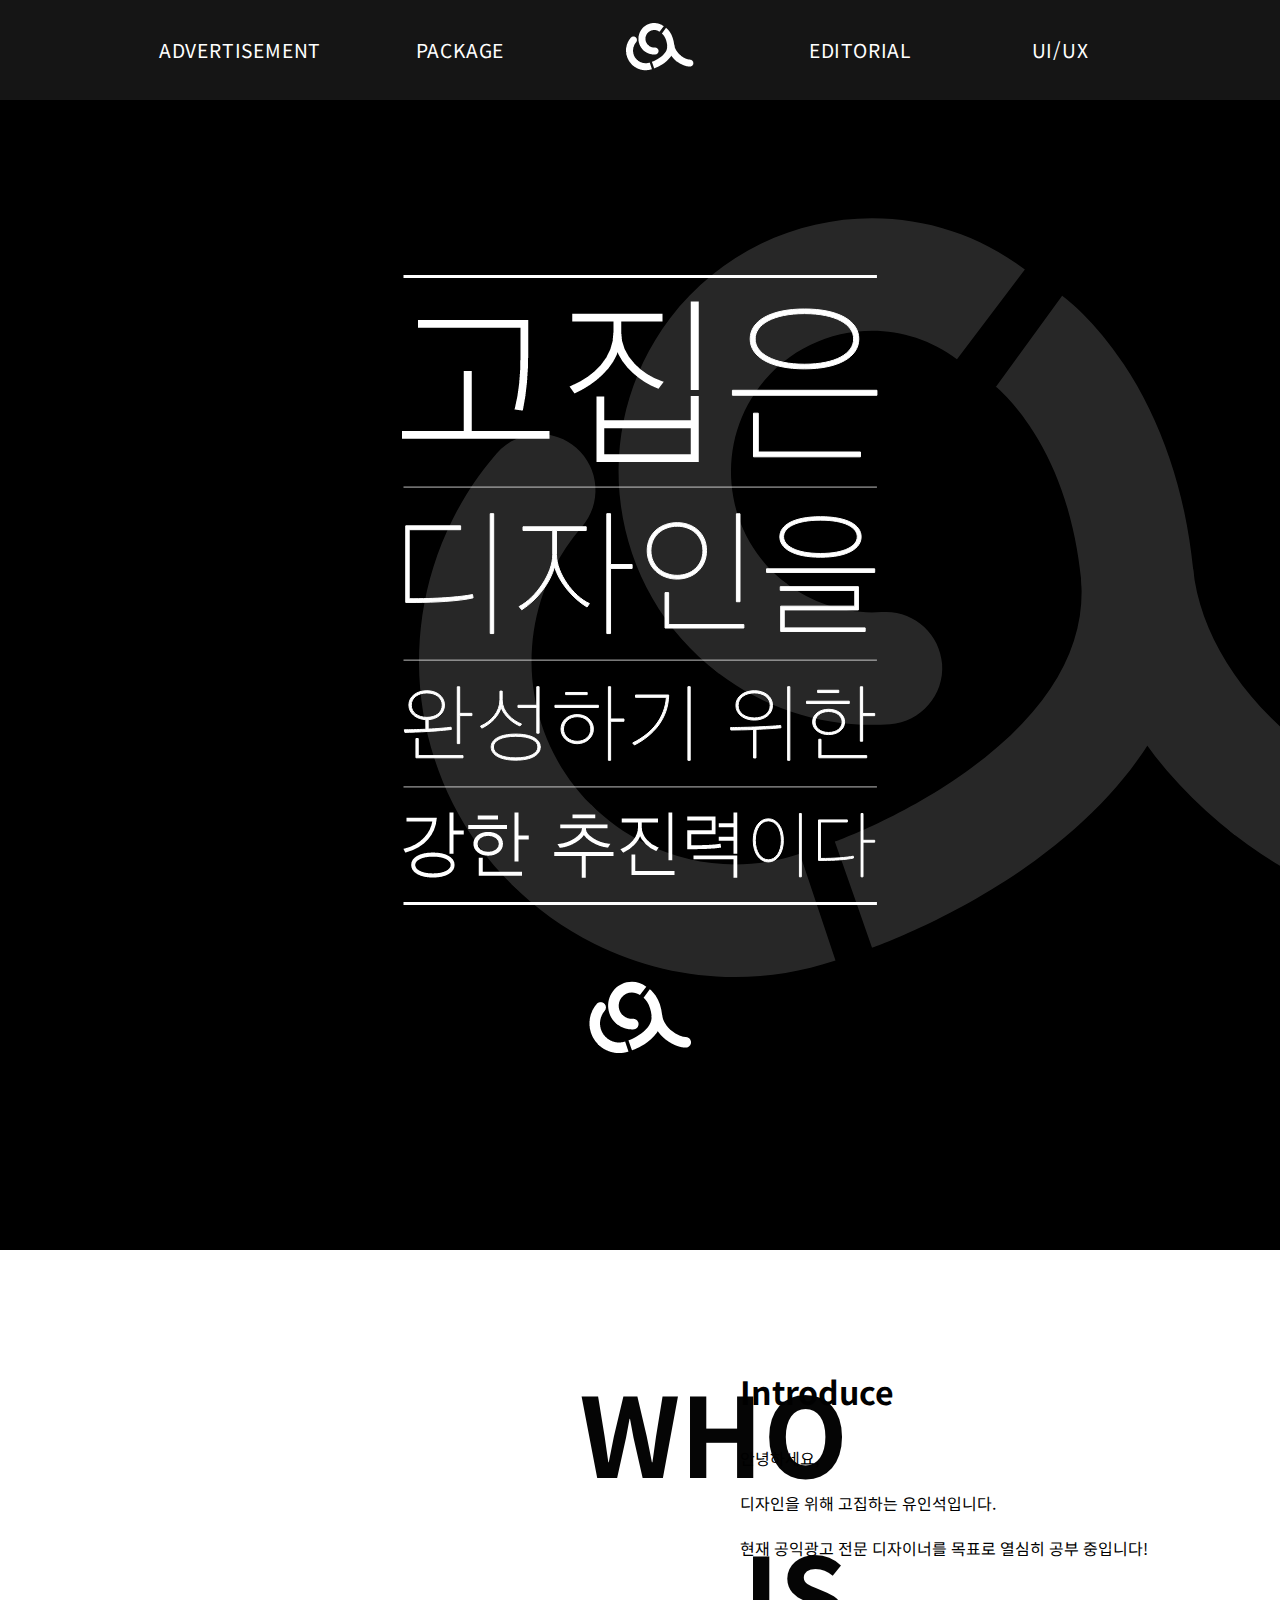
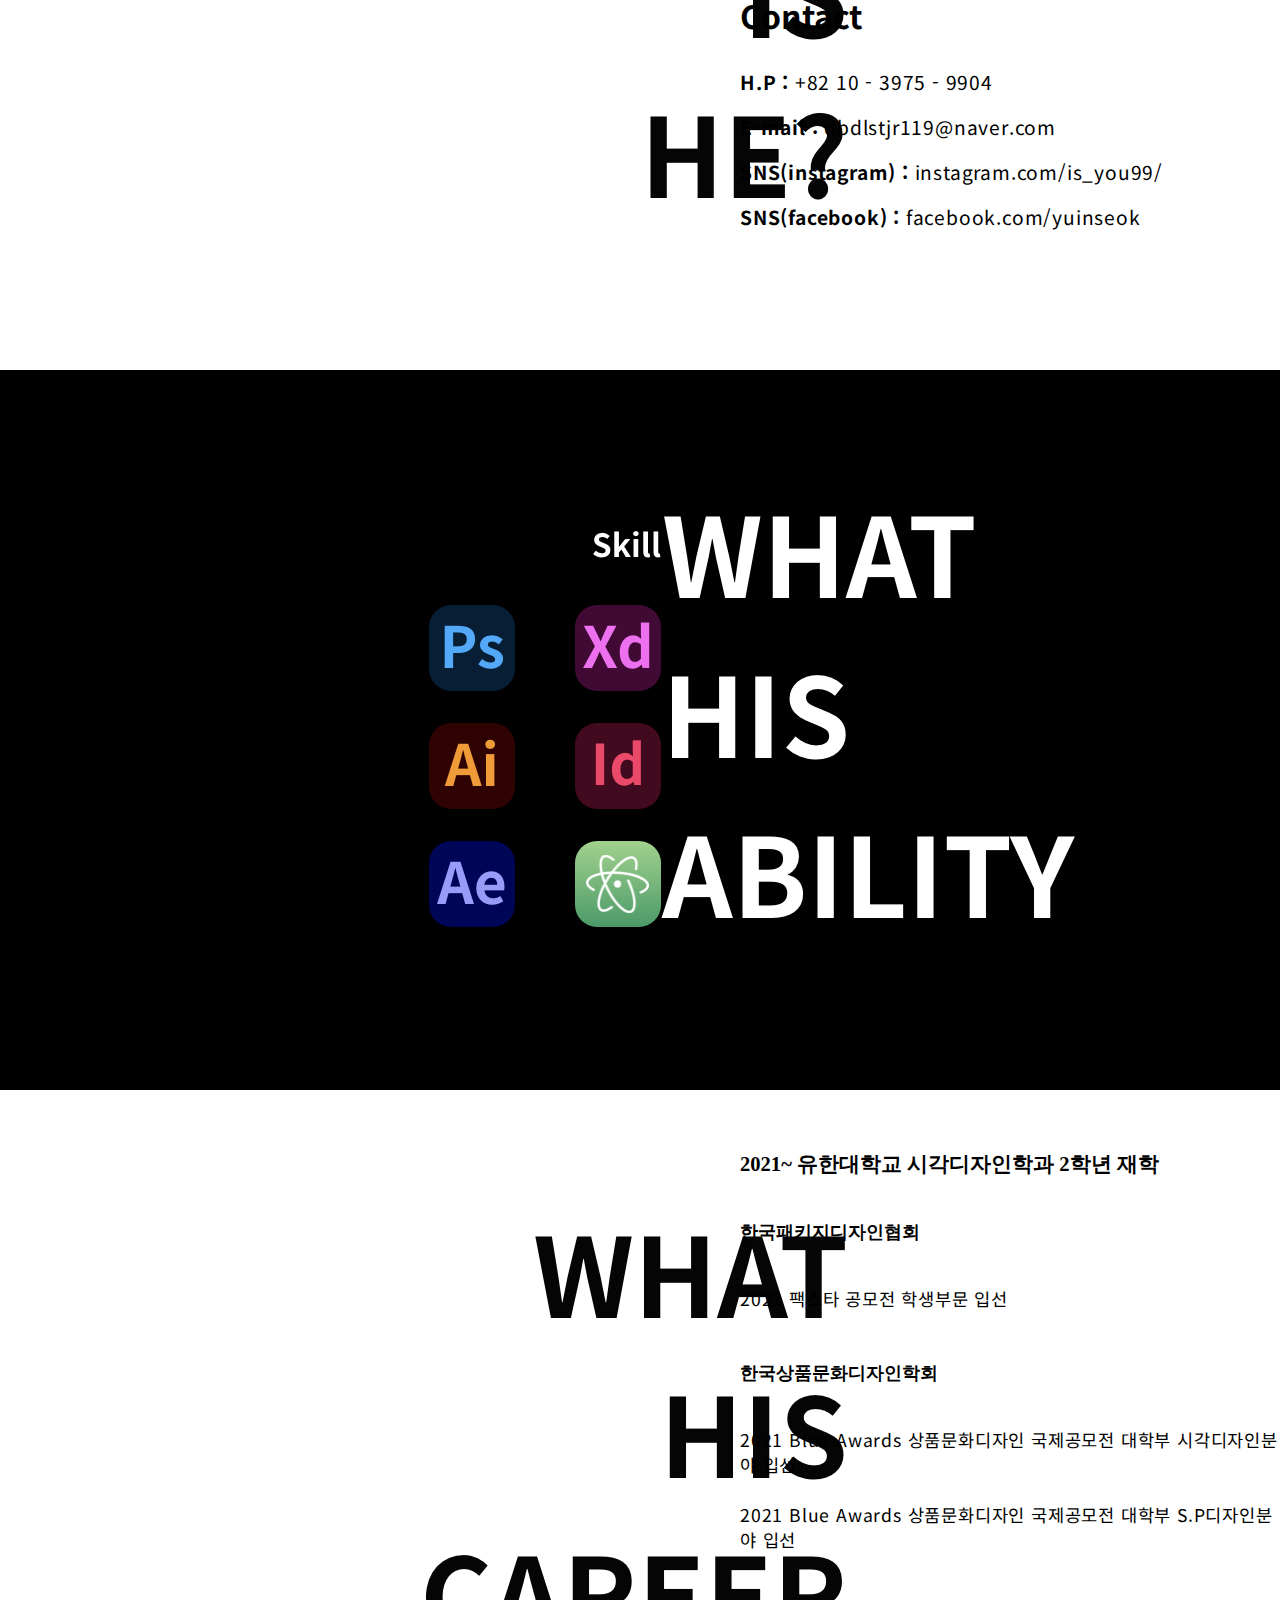
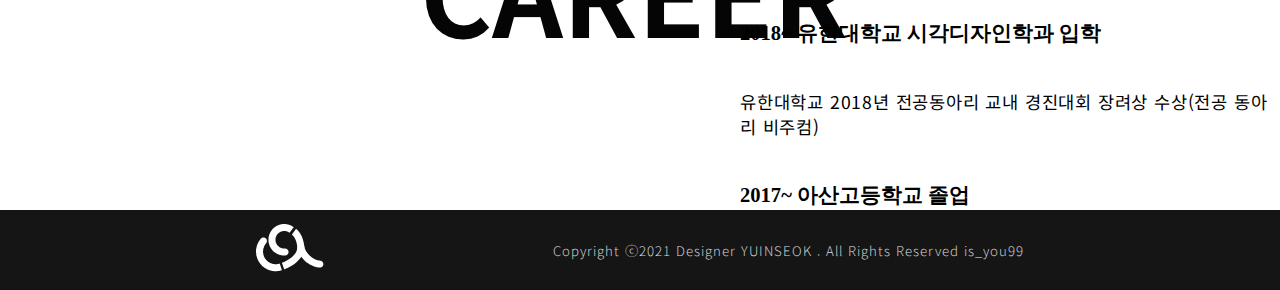
<file: index.html>
<!DOCTYPE html>
<html lang="ko" dir="ltr">
 <head>
  
  <link rel="shortcut icon" href="img/favicon.ico" type="image/x-icon">
<link rel="icon" href="img/favicon.ico" type="image/x-icon">
  
  <meta property="og:type" content="website">
<meta property="og:url" content="https://isyou99.github.io/yuinseokportfolio/index.html">
<meta property="og:title" content="유인석 포트폴리오">
<meta property="og:image" content="img/ogimg.png">
<meta property="og:description" content="고집은 디자인을 완성하기 위한 강한 추진력이다">
  
  
   <meta charset="utf-8">
   <title>YUINSEOK PORTFOLIO</title>
   <link rel="stylesheet" href="css/master.css">
   <link rel="preconnect" href="https://fonts.gstatic.com">
   <link href="https://fonts.googleapis.com/css2?family=Noto+Sans+KR:wght@100;300;400;500;700;900&display=swap" rel="stylesheet">
 </head>
 <body>
      <a name="header"></a>
  <header>
    <!--/스크립트 적용 부문 시작 -->
    <link rel="stylesheet" href="https://unpkg.com/aos@2.3.1/dist/aos.css" />
    <script src="https://unpkg.com/aos@2.3.1/dist/aos.js"></script>
    <!--/스크립트 적용 부문 끝 -->
    <nav>

      <ul>
        <li><a href="sub01.html">Advertisement</a></li>
        <li><a href="sub02.html">Package</a></li>
        <li><a href="#header"><img src="img/last_logo.png" alt="메인로고"></a></li>
        <li><a href="sub03.html">Editorial</a></li>
        <li><a href="sub04.html">UI/UX</a></li>
    </ul>

    </nav>

  </header>

<div class="bg">

<div class="main_tit">
<div class="tit" data-aos="fade-up"><img src="img/bg_tit.png" alt="">

</div>
</div>
</div>

<div class="index_bg1">
  <div class="whoisheimg area1"><img src="img/WHOISHEimg.png" alt=""></div>
<div class="whoishe area1">
  <h1 headline>Introduce</h1><br><br>
  안녕하세요, <br><br>
디자인을 위해 고집하는 유인석입니다.<br><br>
현재 공익광고 전문 디자이너를 목표로 열심히 공부 중입니다!
<br><br><br>
<h1 headline>Contact</h1><br><br>
  <h6><strong>H.P : </strong> +82 10 - 3975 - 9904<br><br>
  <strong>E-mail : </strong> dbdlstjr119@naver.com<br><br>
  <strong>SNS(instagram) : </strong>instagram.com/is_you99/<br><br>
  <strong>SNS(facebook) : </strong>facebook.com/yuinseok<br><br></h6>
  </div>
</div>


<div class="index_bg2">
<div class="ability area2"><img src="img/ability.png" alt=""></div>
  <div class="abilityimg area2"><img src="img/WHATHISABILITYimg.png" alt=""></div>
</div>


<div class="index_bg3">
  <div class="careerimg area3"><img src="img/WHATHISCAREERimg.png" alt=""></div>
<div class="career area3">

  <h3>2021~ 유한대학교 시각디자인학과 2학년 재학</h3><br><br>
  <h4>한국패키지디자인협회</h4><br><br>
  <h6>2021 팩스타 공모전 학생부문 입선<br><br></br></h6>
        <h4>한국상품문화디자인학회</h4><br><br>
        <h6>2021 Blue Awards 상품문화디자인 국제공모전 대학부 시각디자인분야 입선<br><br>
        2021 Blue Awards 상품문화디자인 국제공모전 대학부 S.P디자인분야 입선<br><br></h6>
        <br><br>
  <h3>2018~ 유한대학교 시각디자인학과 입학</h3><br><br>
        <h6>유한대학교 2018년 전공동아리 교내 경진대회 장려상 수상(전공 동아리 비주컴)</h6>
        <br><br>
  <h3>2017~ 아산고등학교 졸업</h3>

</div>
</div>

</div>




<!--/스크립트 적용 부문 시작 -->
      <script>
    AOS.init({easing: 'ease-out-back',duration: 1000});
</script>
<!--/스크립트 적용 부문 끝 -->
 </body>

 <footer>
   <div class="footerwrap">
     <div class="footerleft">
       <li><a href="index.html"><img src="img/last_logo.png" alt="last logo"></a></li>
     </div>
     <div class="footerright">
       Copyright ⓒ2021 Designer YUINSEOK . All Rights Reserved is_you99
     </div>
   </div>
 </footer>

 </html>
</file>
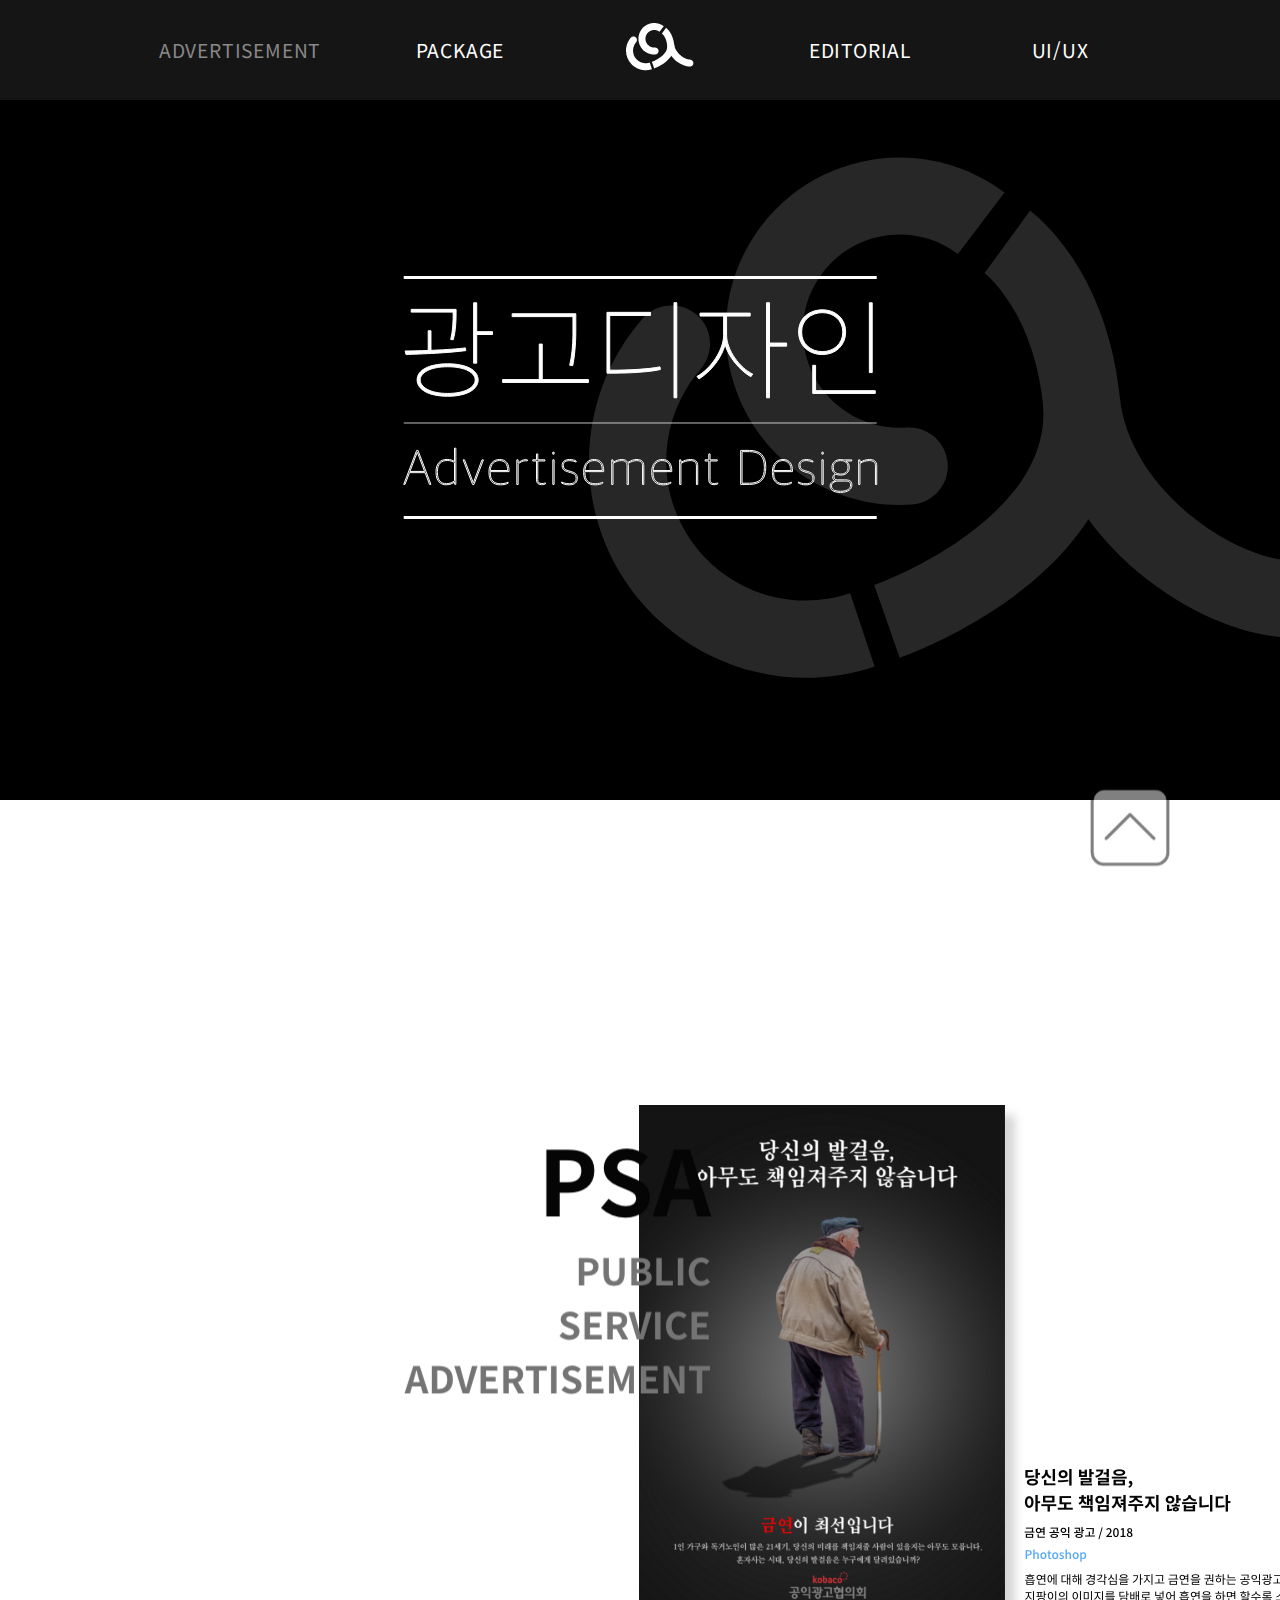
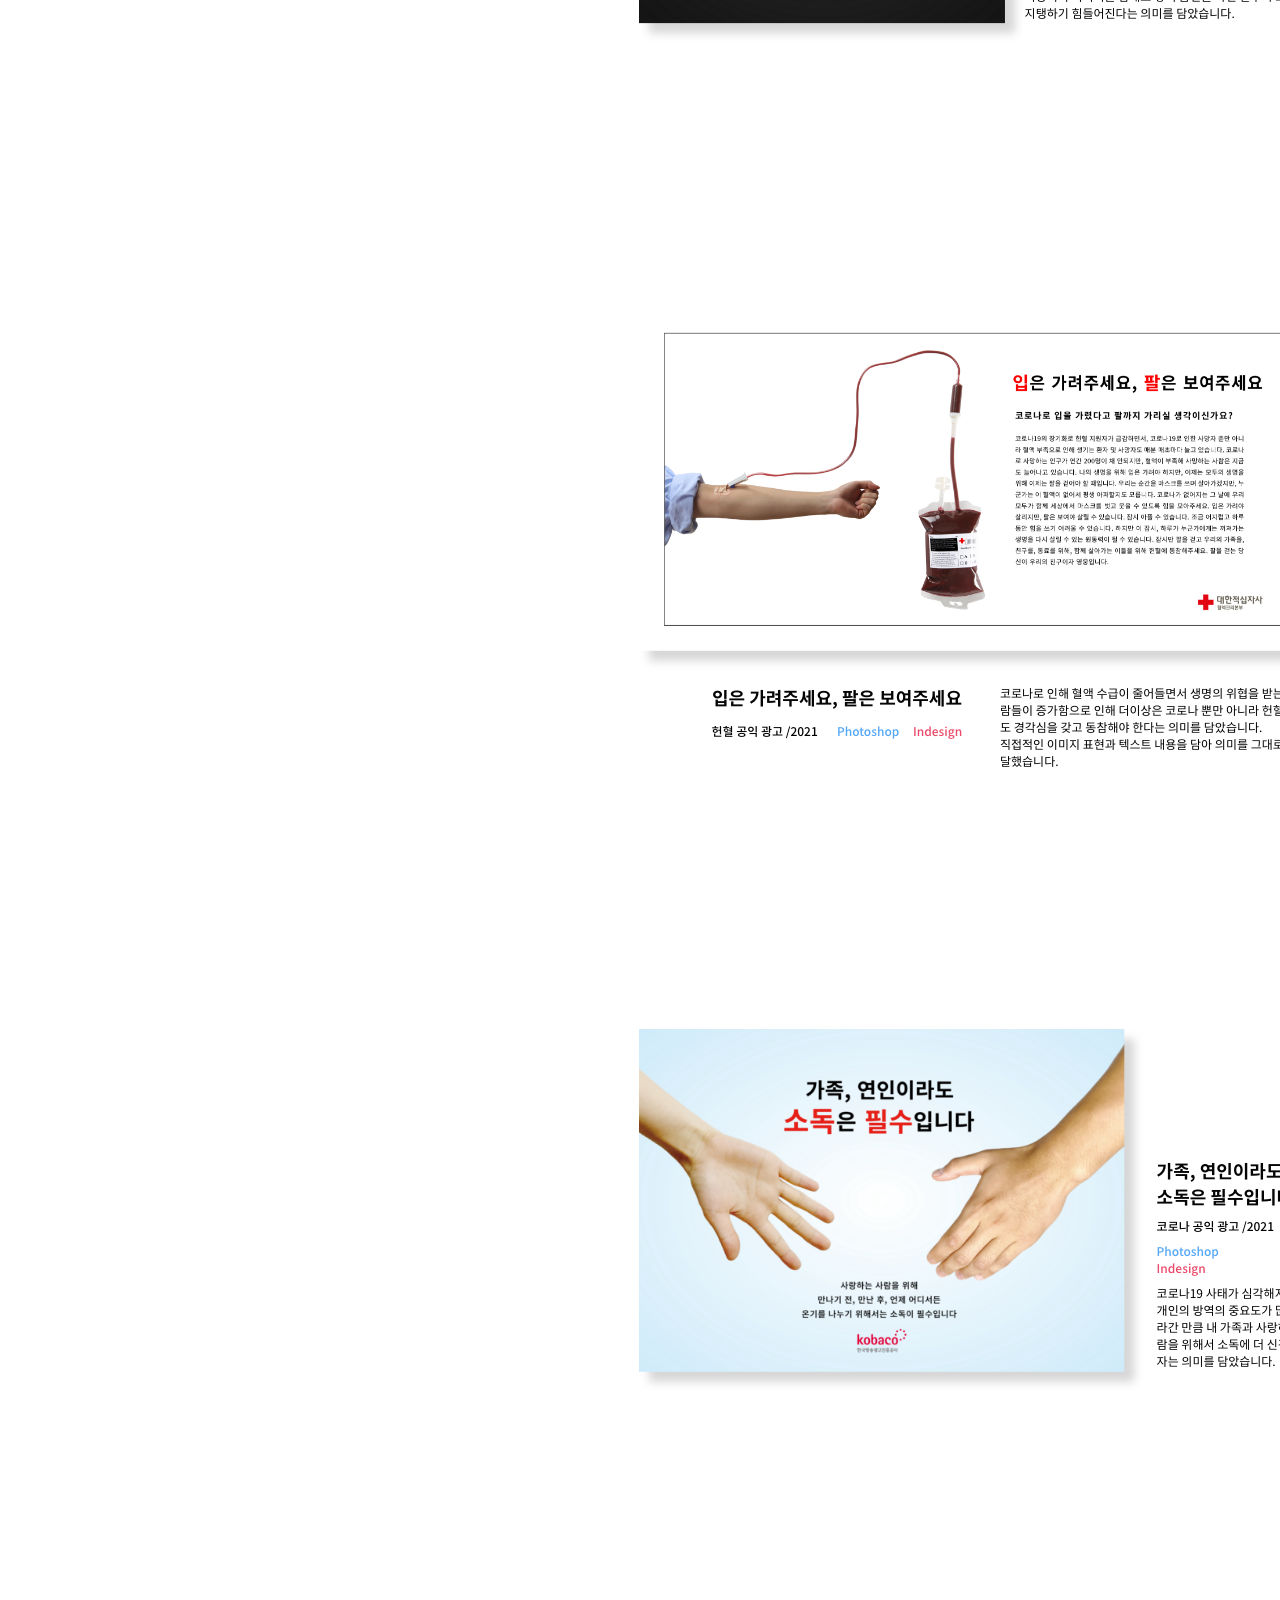
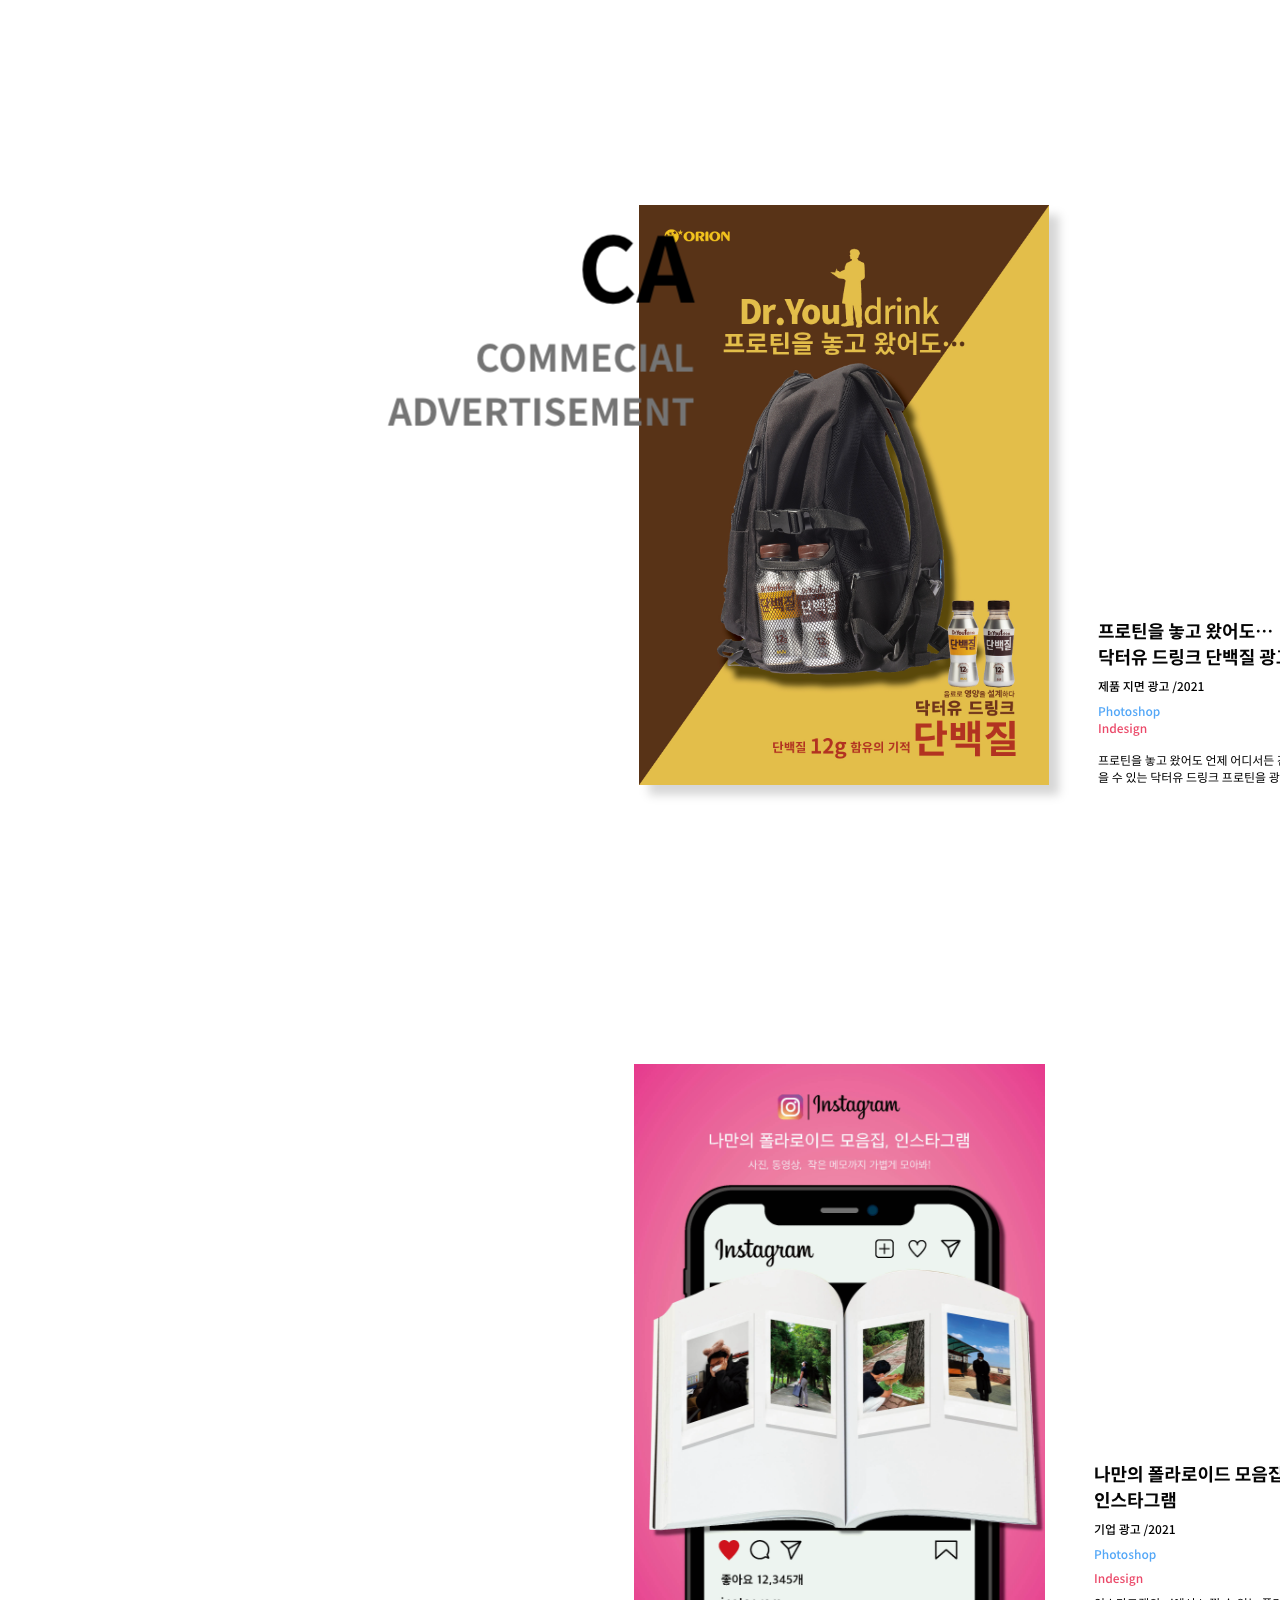
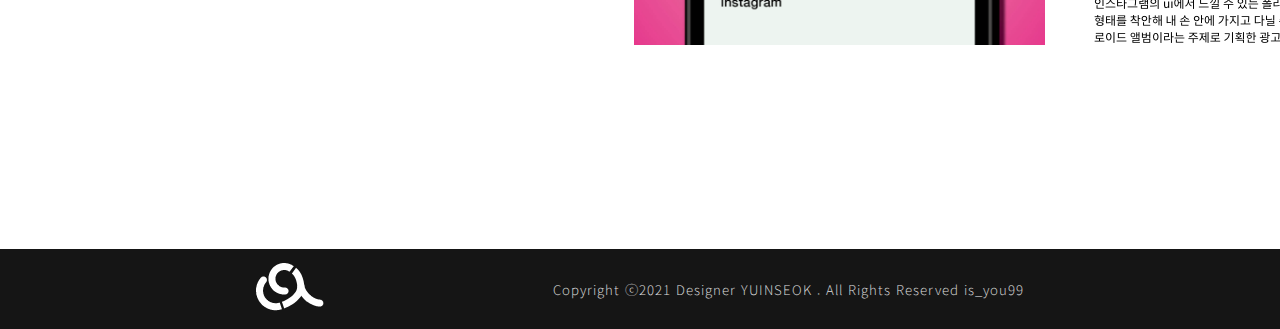
<file: sub01.html>
<!DOCTYPE html>
<html lang="ko" dir="ltr">


 <head>
   <meta charset="utf-8">
   <title>YUINSEOK PORTFOLIO</title>
   <link rel="stylesheet" href="css/master.css">
   <link rel="preconnect" href="https://fonts.gstatic.com">
   <link href="https://fonts.googleapis.com/css2?family=Noto+Sans+KR:wght@100;300;400;500;700;900&display=swap" rel="stylesheet">
 </head>
 <body>
      <a name="header"></a>
  <header>
    <!--/스크립트 적용 부문 시작 -->
    <link rel="stylesheet" href="https://unpkg.com/aos@2.3.1/dist/aos.css" />
    <script src="https://unpkg.com/aos@2.3.1/dist/aos.js"></script>
    <!--/스크립트 적용 부문 끝 -->
    <nav>

      <ul>
        <li style="color:#888888">Advertisement</li>
        <li><a href="sub02.html">Package</a></li>
        <li><a href="index.html"><img src="img/last_logo.png" alt="메인로고"></a></li>
        <li><a href="sub03.html">Editorial</a></li>
        <li><a href="sub04.html">UI/UX</a></li>
    </ul>

    </nav>

  </header>
<body>

  <div class="sub01bg">

  <div class="sub_tit">
  <div class="01_tit" data-aos="fade-up"><img src="img/sub01_tit.png" alt="">

  </div>
  </div>
  </div>

<div class="psaarea">

  <div class="psalogo"><img src="img/psalogo.png" alt="">

  </div>
  <div class="psacontents">

    <div class="psa1 psaimg"><img src="img/psa1.png" alt=""></div>
    <div class="psa2 psaimg"><img src="img/psa2.png" alt=""></div>
    <div class="psa3 psaimg"><img src="img/psa3.png" alt=""></div>
  </div>

</div>

<div class="caarea">

  <div class="calogo"><img src="img/calogo.png" alt="">

  </div>
  <div class="cacontents">

    <div class="ca1 caimg"><img src="img/ca1.png" alt=""></div>
    <div class="ca2 caimg"><img src="img/ca2.png" alt=""></div>

  </div>




</div>

</body>
      <footer>
        <div class="footerwrap">
          <div class="footerleft">
            <li><a href="index.html"><img src="img/last_logo.png" alt="last logo"></a></li>
          </div>
          <div class="footerright">
            Copyright ⓒ2021 Designer YUINSEOK . All Rights Reserved is_you99
          </div>
        </div>
      </footer>

      <div class="gototop">
        <a href="#header"><img src="img/gototop.png"</a></div>

  <!--/스크립트 적용 부문 시작 -->
        <script>
      AOS.init({easing: 'ease-out-back',duration: 1000});
  </script>
  <!--/스크립트 적용 부문 끝 -->
   </body>

   </html>
</file>
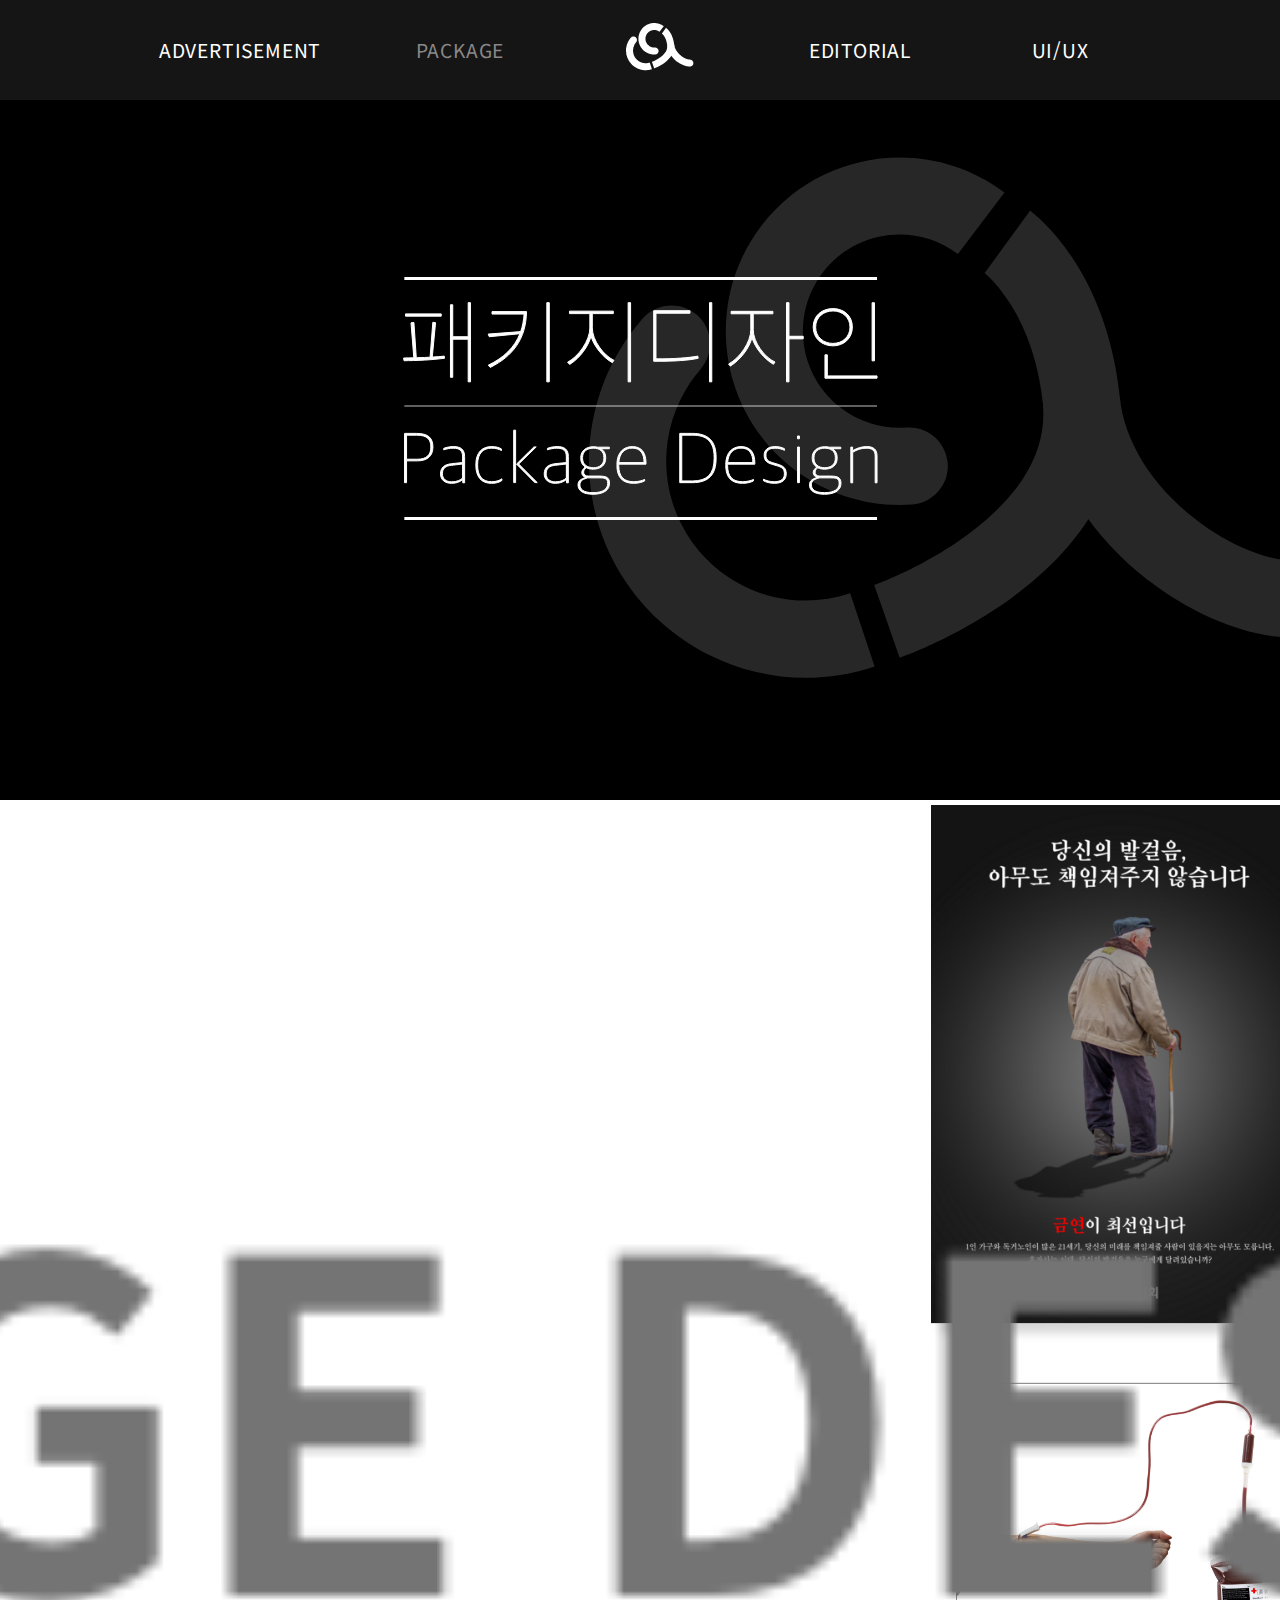
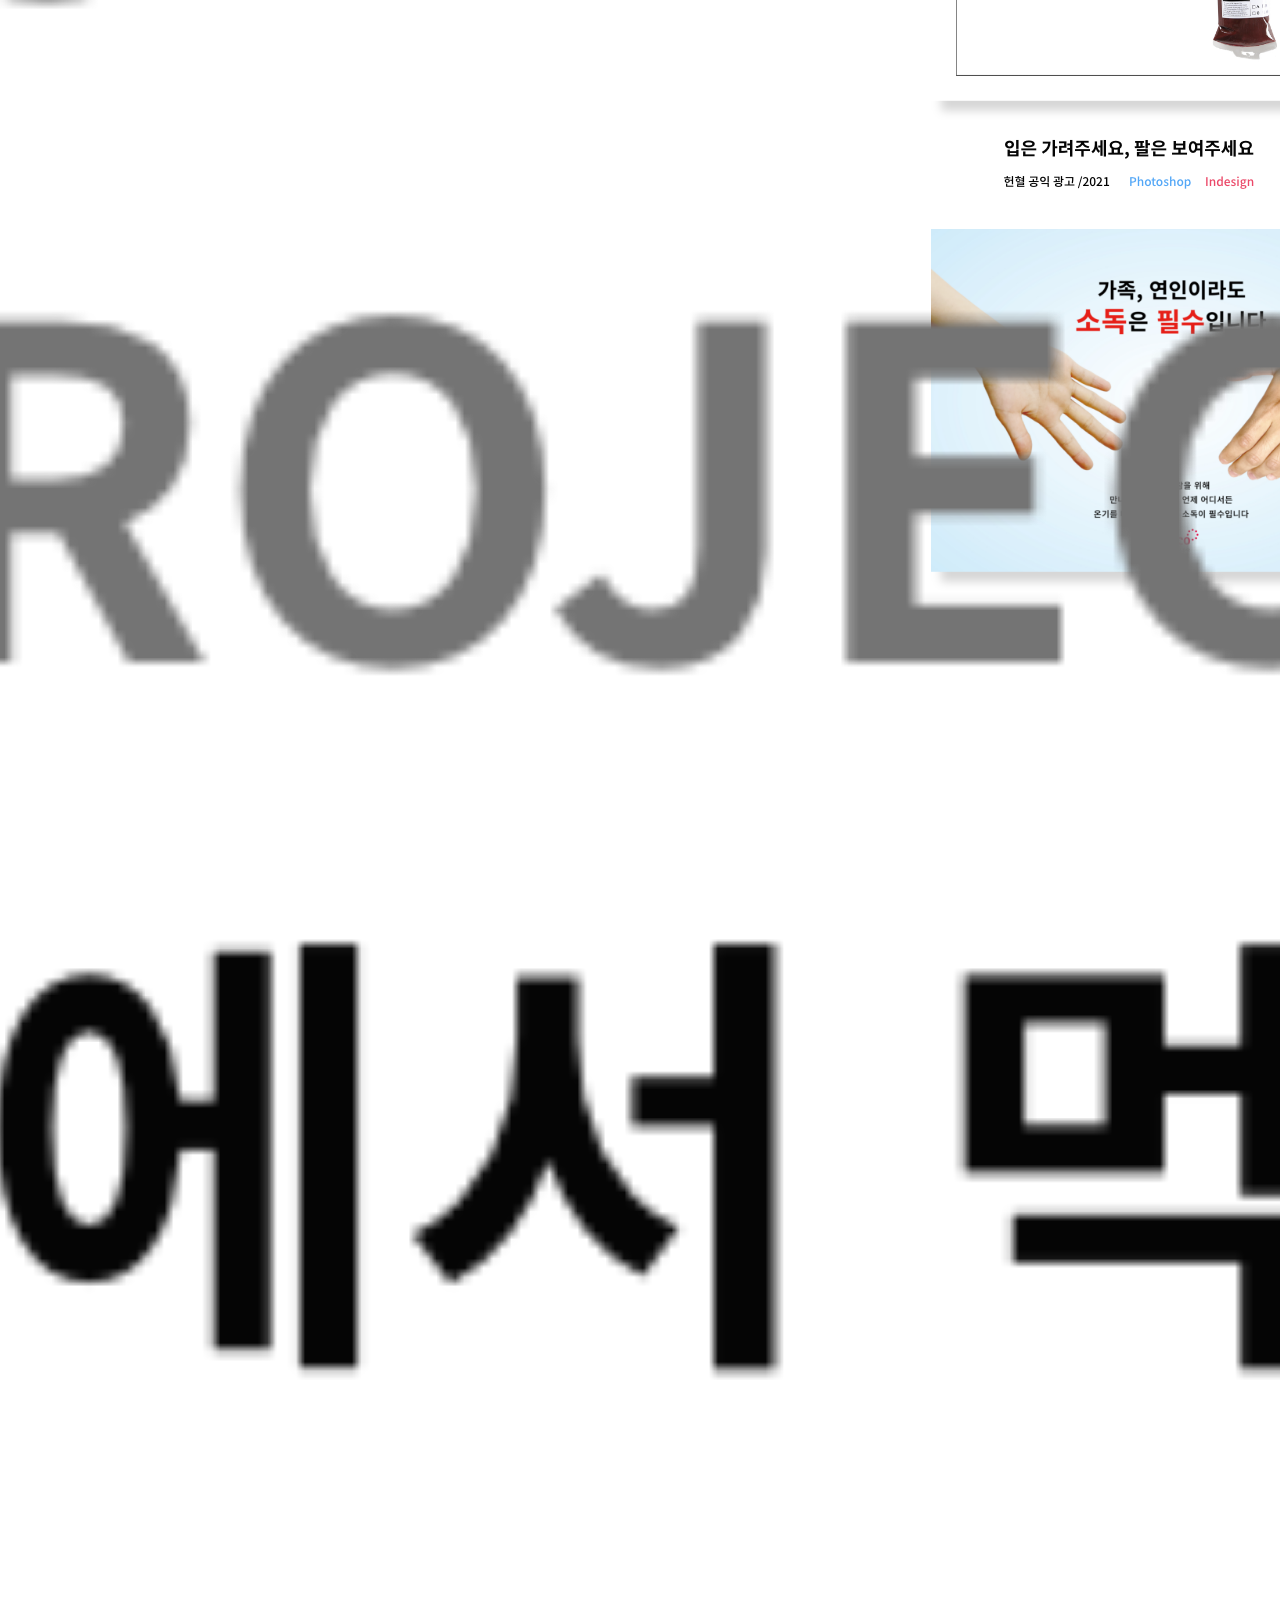
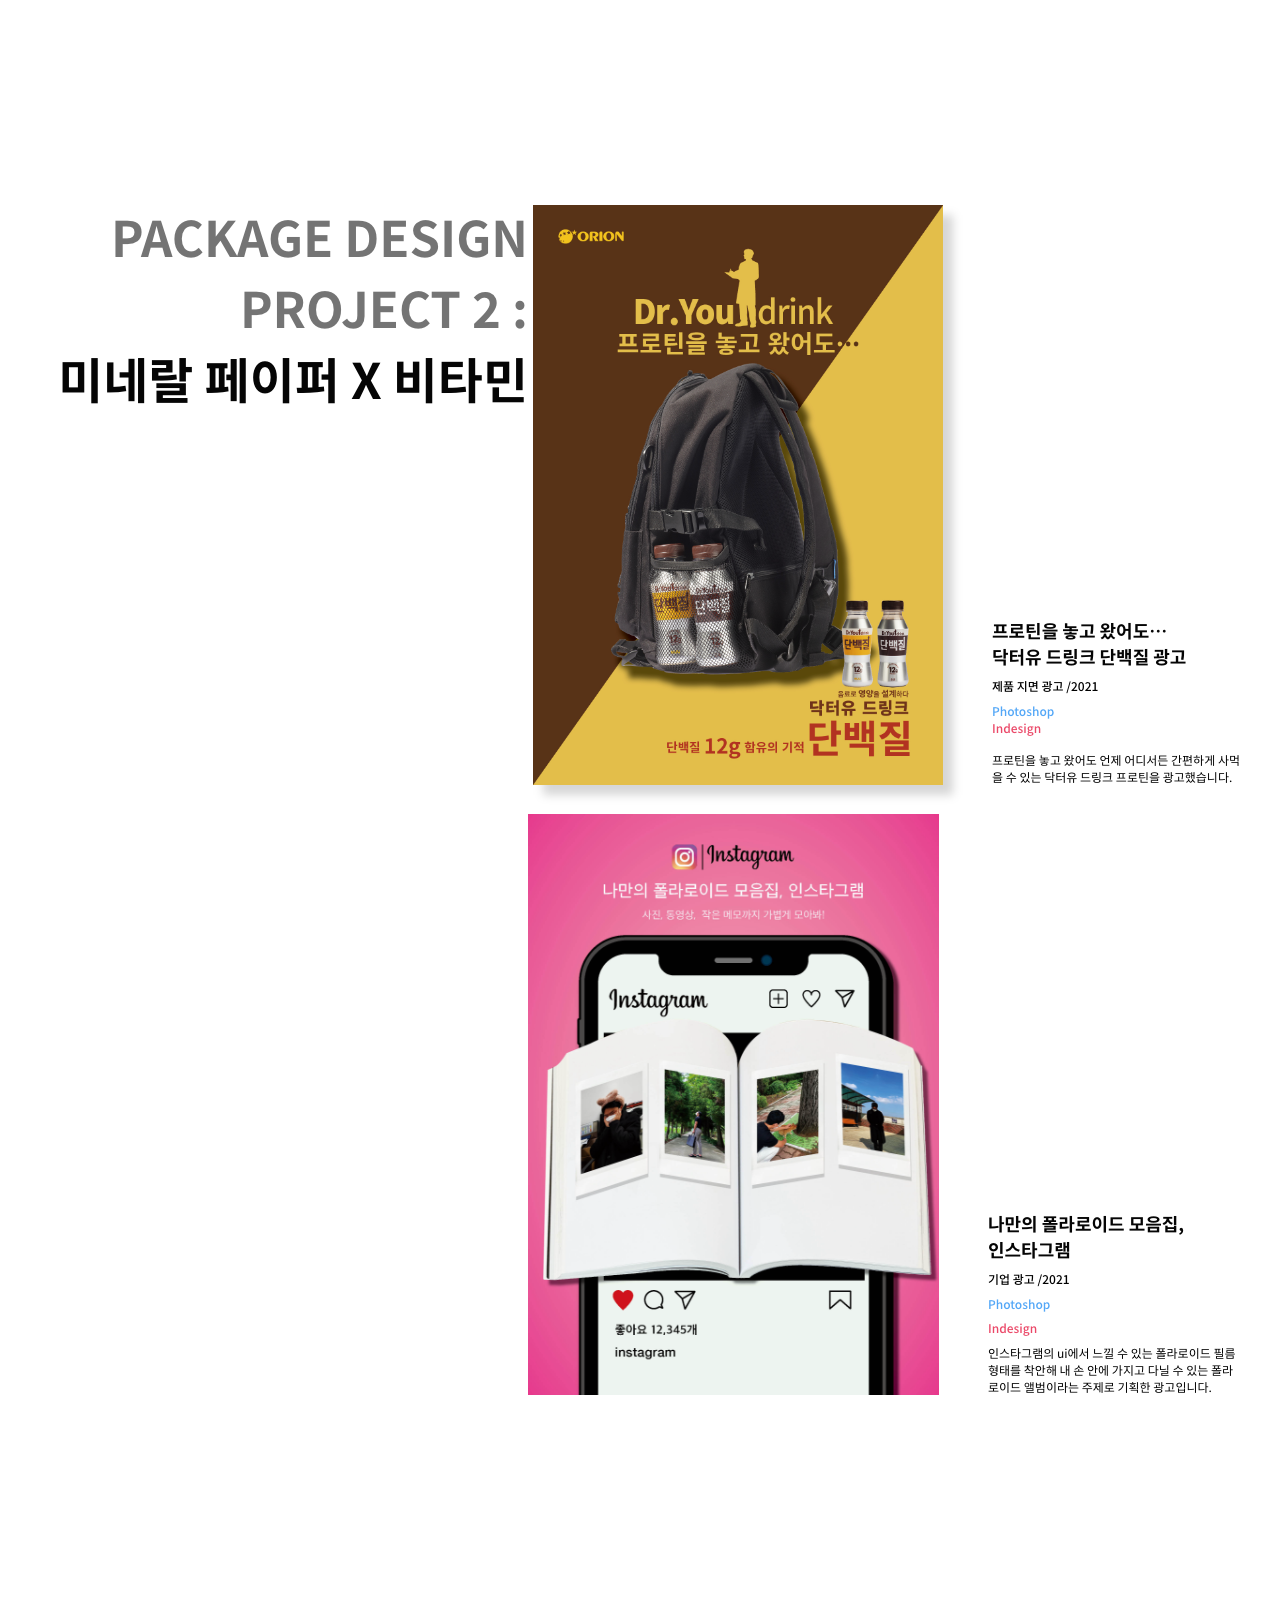
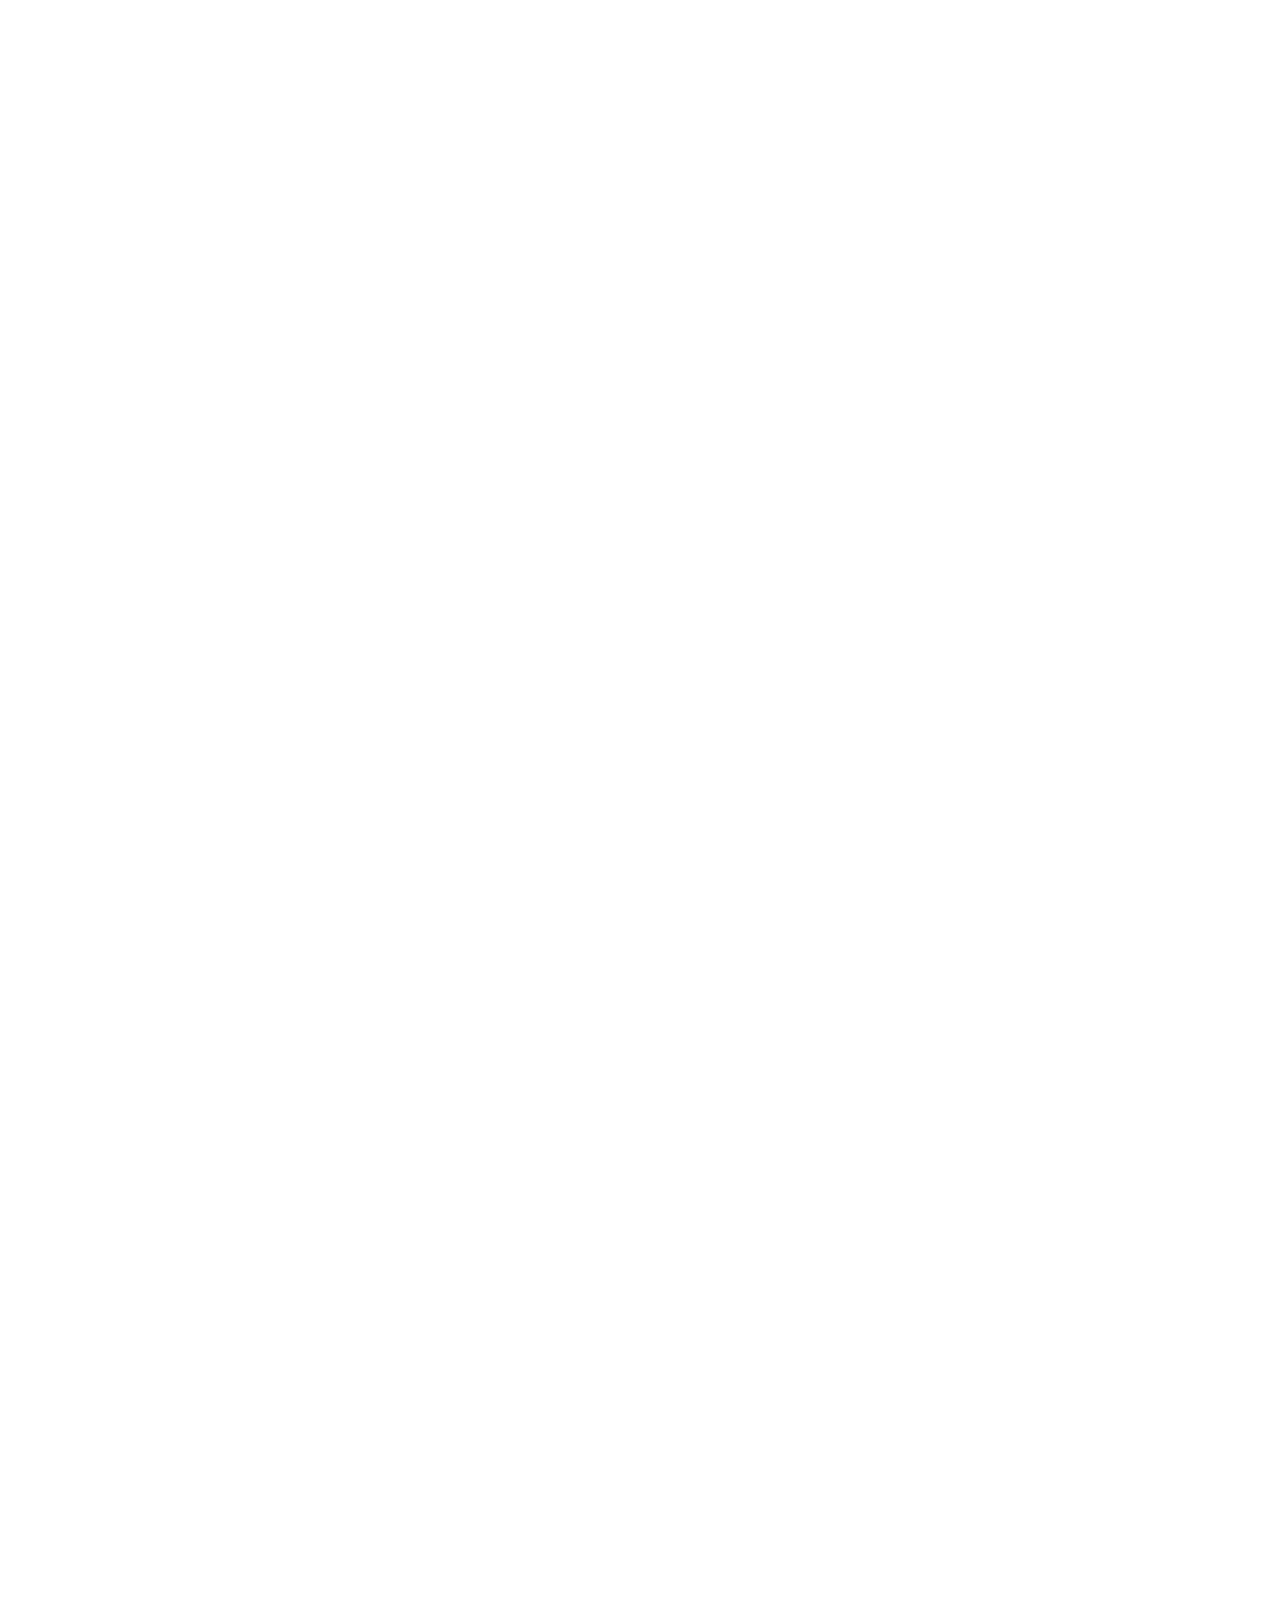
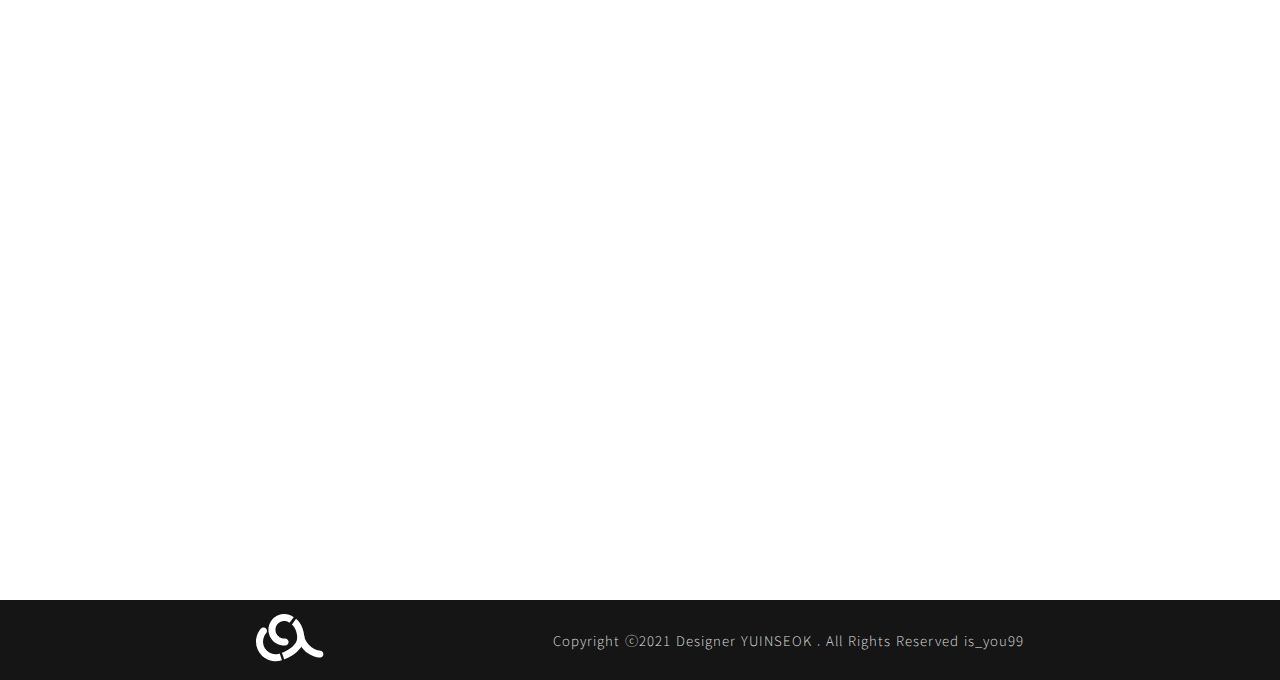
<file: sub02.html>
<!DOCTYPE html>
<html lang="ko" dir="ltr">


 <head>
   <meta charset="utf-8">
   <title>YUINSEOK PORTFOLIO</title>
   <link rel="stylesheet" href="css/master.css">
   <link rel="preconnect" href="https://fonts.gstatic.com">
   <link href="https://fonts.googleapis.com/css2?family=Noto+Sans+KR:wght@100;300;400;500;700;900&display=swap" rel="stylesheet">
 </head>
 <body>
      <a name="header"></a>
  <header>
    <!--/스크립트 적용 부문 시작 -->
    <link rel="stylesheet" href="https://unpkg.com/aos@2.3.1/dist/aos.css" />
    <script src="https://unpkg.com/aos@2.3.1/dist/aos.js"></script>
    <!--/스크립트 적용 부문 끝 -->
    <nav>

      <ul>
        <li><a href="sub01.html">Advertisement</a></li>
        <li style="color:#888888">Package</li>
        <li><a href="index.html"><img src="img/last_logo.png" alt="메인로고"></a></li>
        <li><a href="sub03.html">Editorial</a></li>
        <li><a href="sub04.html">UI/UX</a></li>
    </ul>

    </nav>

  </header>
<body>

  <div class="sub02bg">

  <div class="sub_tit2">
  <div class="02_tit" data-aos="fade-up"><img src="img/sub02_tit.png" alt="">

  </div>
  </div>
  </div>

<div class="pdp1area">

  <div class="pdplogo1 pdp1"><img src="img/pdplogo1.png" alt="">

  </div>
  <div class="pdp1contents">

    <div class="pdp1_1 pdp1img"><img src="img/psa1.png" alt=""></div>
    <div class="pdp1_2 pdp1img"><img src="img/psa2.png" alt=""></div>
    <div class="pdp1_3 pdp1img"><img src="img/psa3.png" alt=""></div>
  </div>

</div>

<div class="pdp2area">

  <div class="pdplogo2"><img src="img/pdplogo2.png" alt="">

  </div>
  <div class="pdp2contents ca">

    <div class="pdp2_1 caimg"><img src="img/ca1.png" alt=""></div>
    <div class="pdp2_2 caimg"><img src="img/ca2.png" alt=""></div>

  </div>




</div>

</body>
      <footer>
        <div class="footerwrap">
          <div class="footerleft">
            <li><a href="index.html"><img src="img/last_logo.png" alt="last logo"></a></li>
          </div>
          <div class="footerright">
            Copyright ⓒ2021 Designer YUINSEOK . All Rights Reserved is_you99
          </div>
        </div>
      </footer>


  <!--/스크립트 적용 부문 시작 -->
        <script>
      AOS.init({easing: 'ease-out-back',duration: 1000});
  </script>
  <!--/스크립트 적용 부문 끝 -->
   </body>

   </html>
</file>
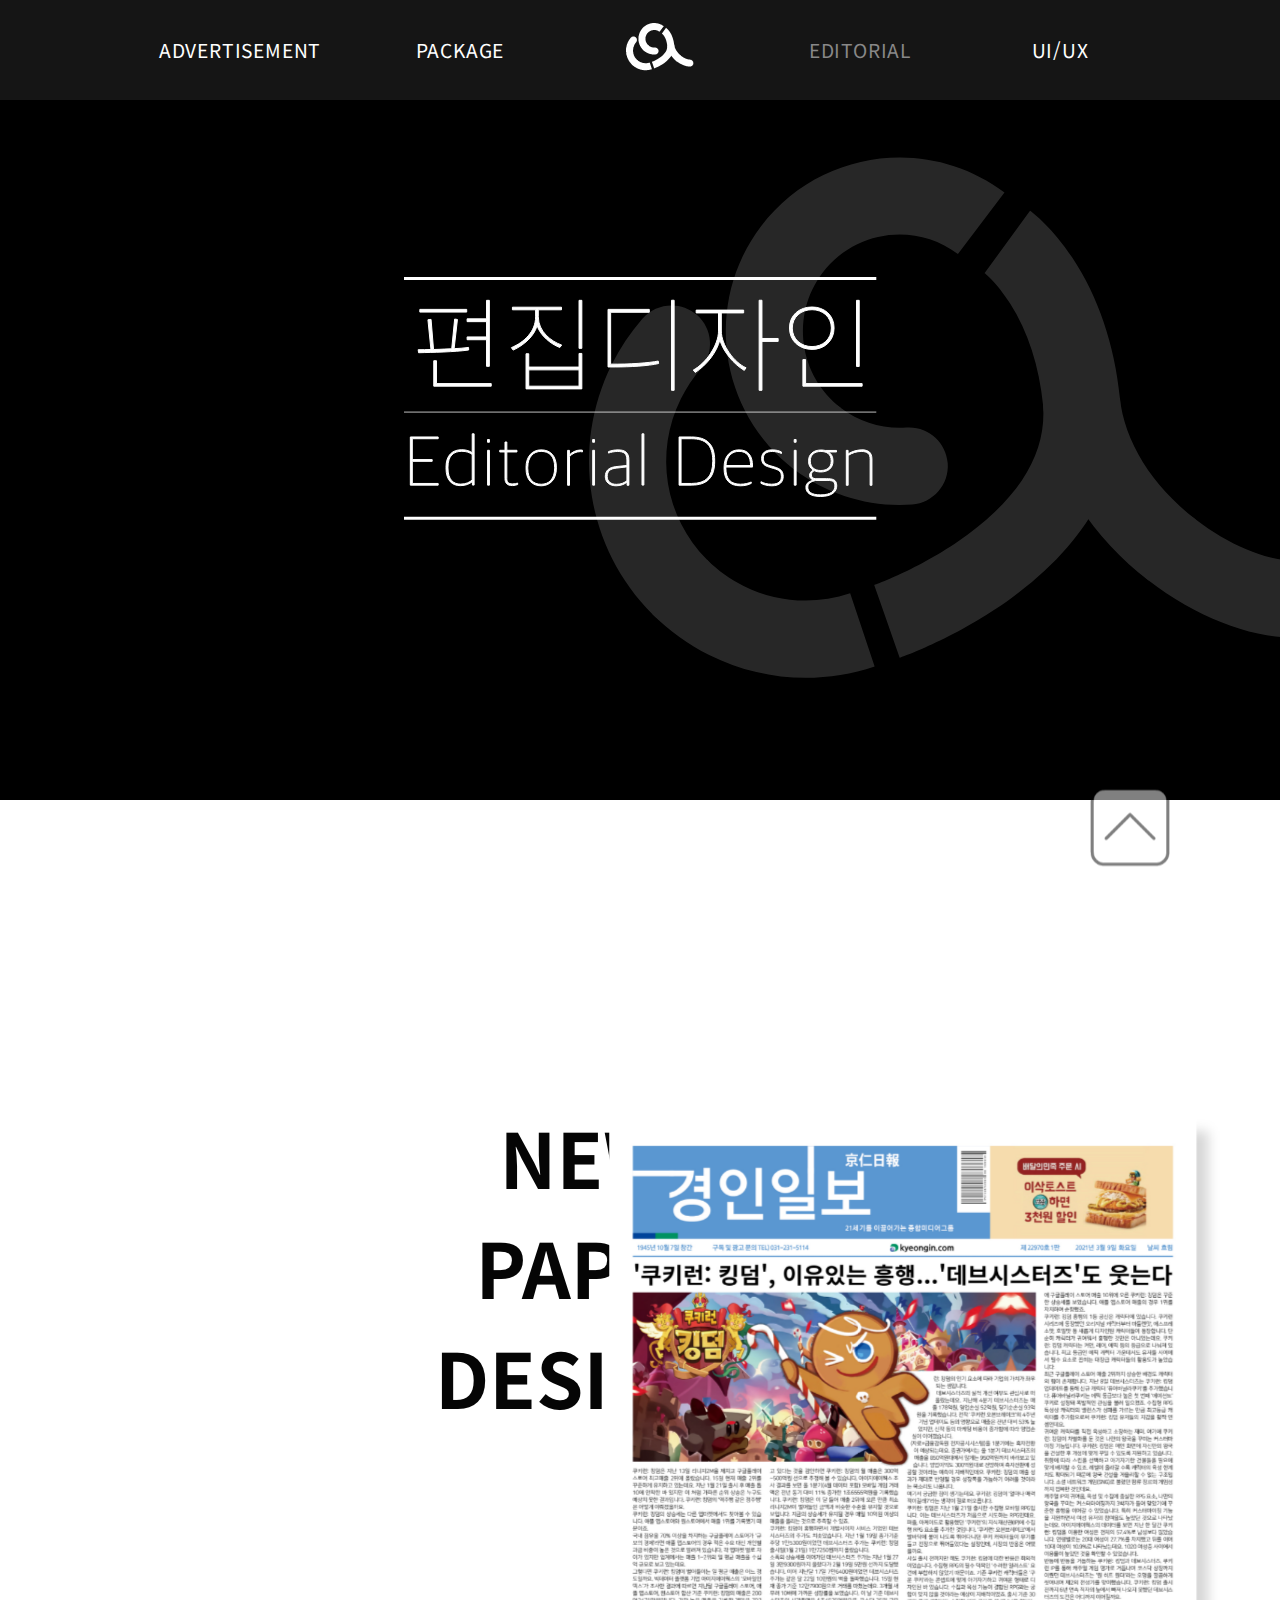
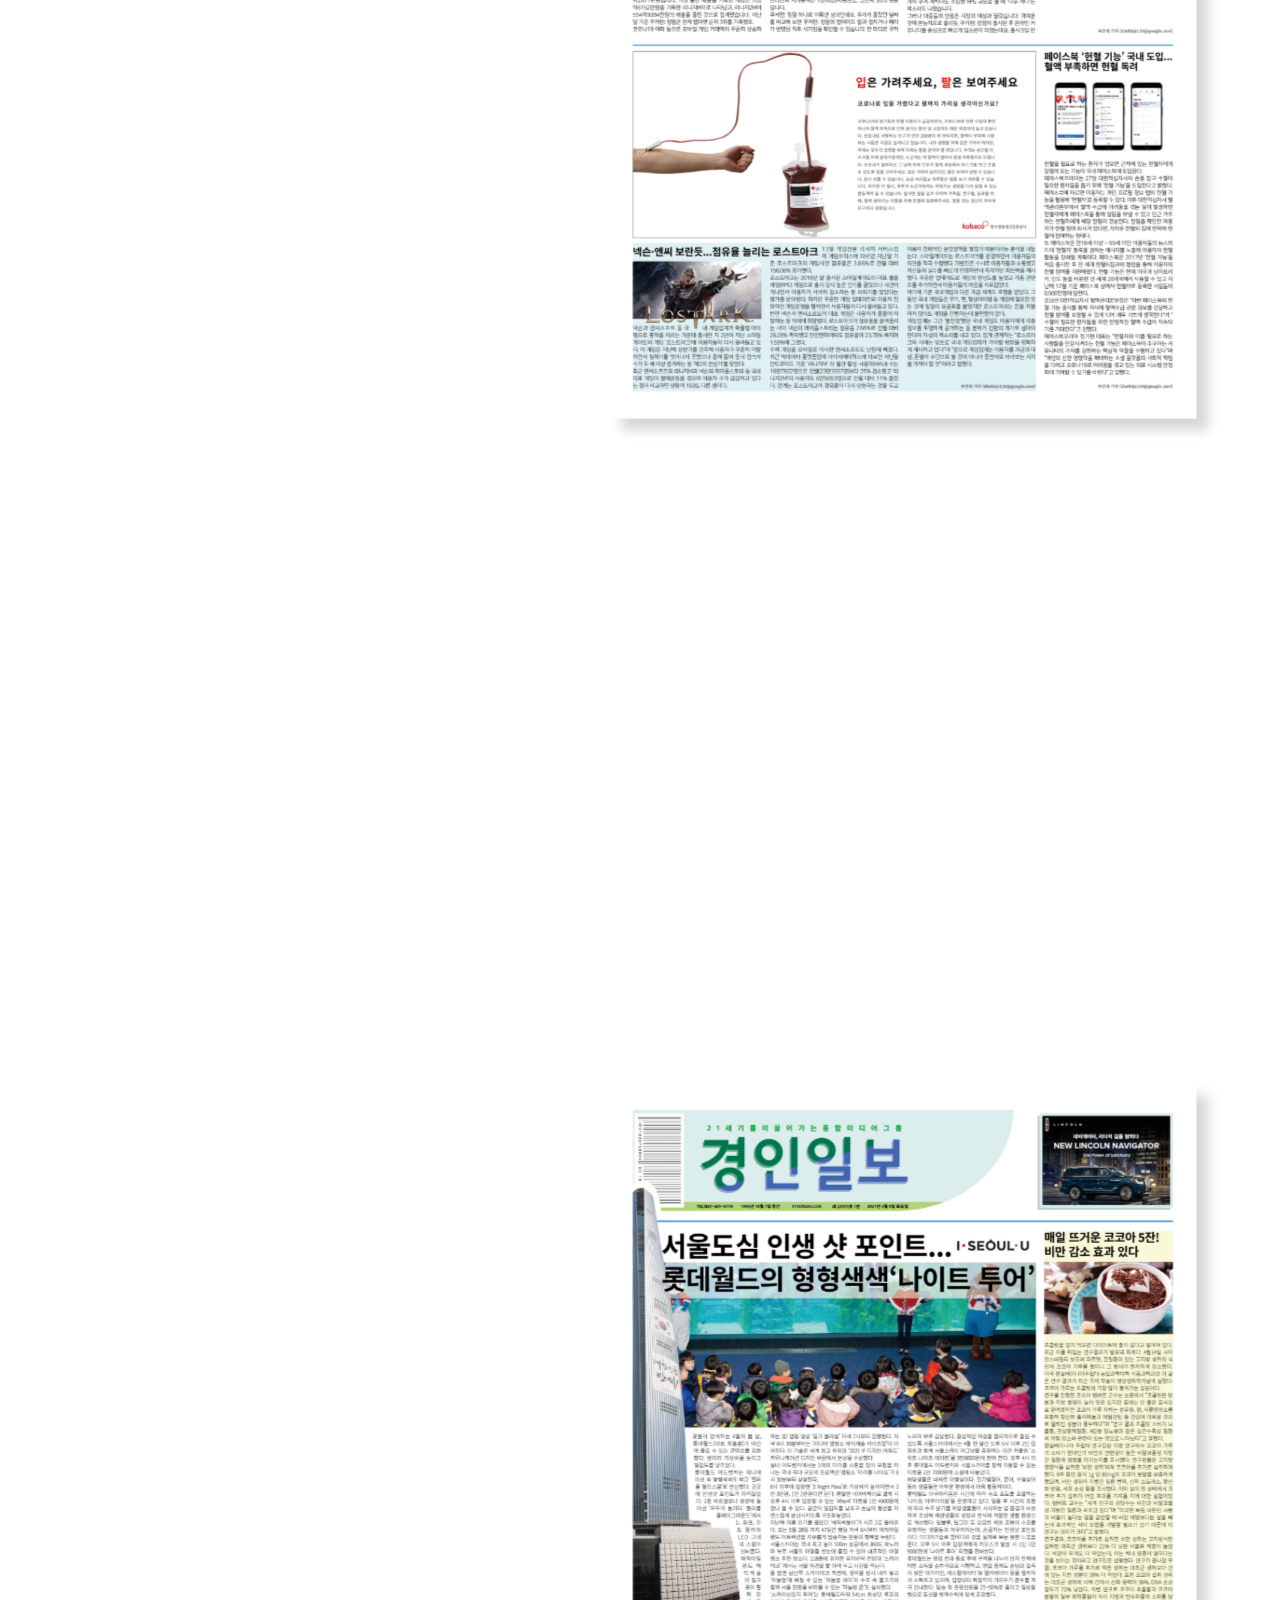
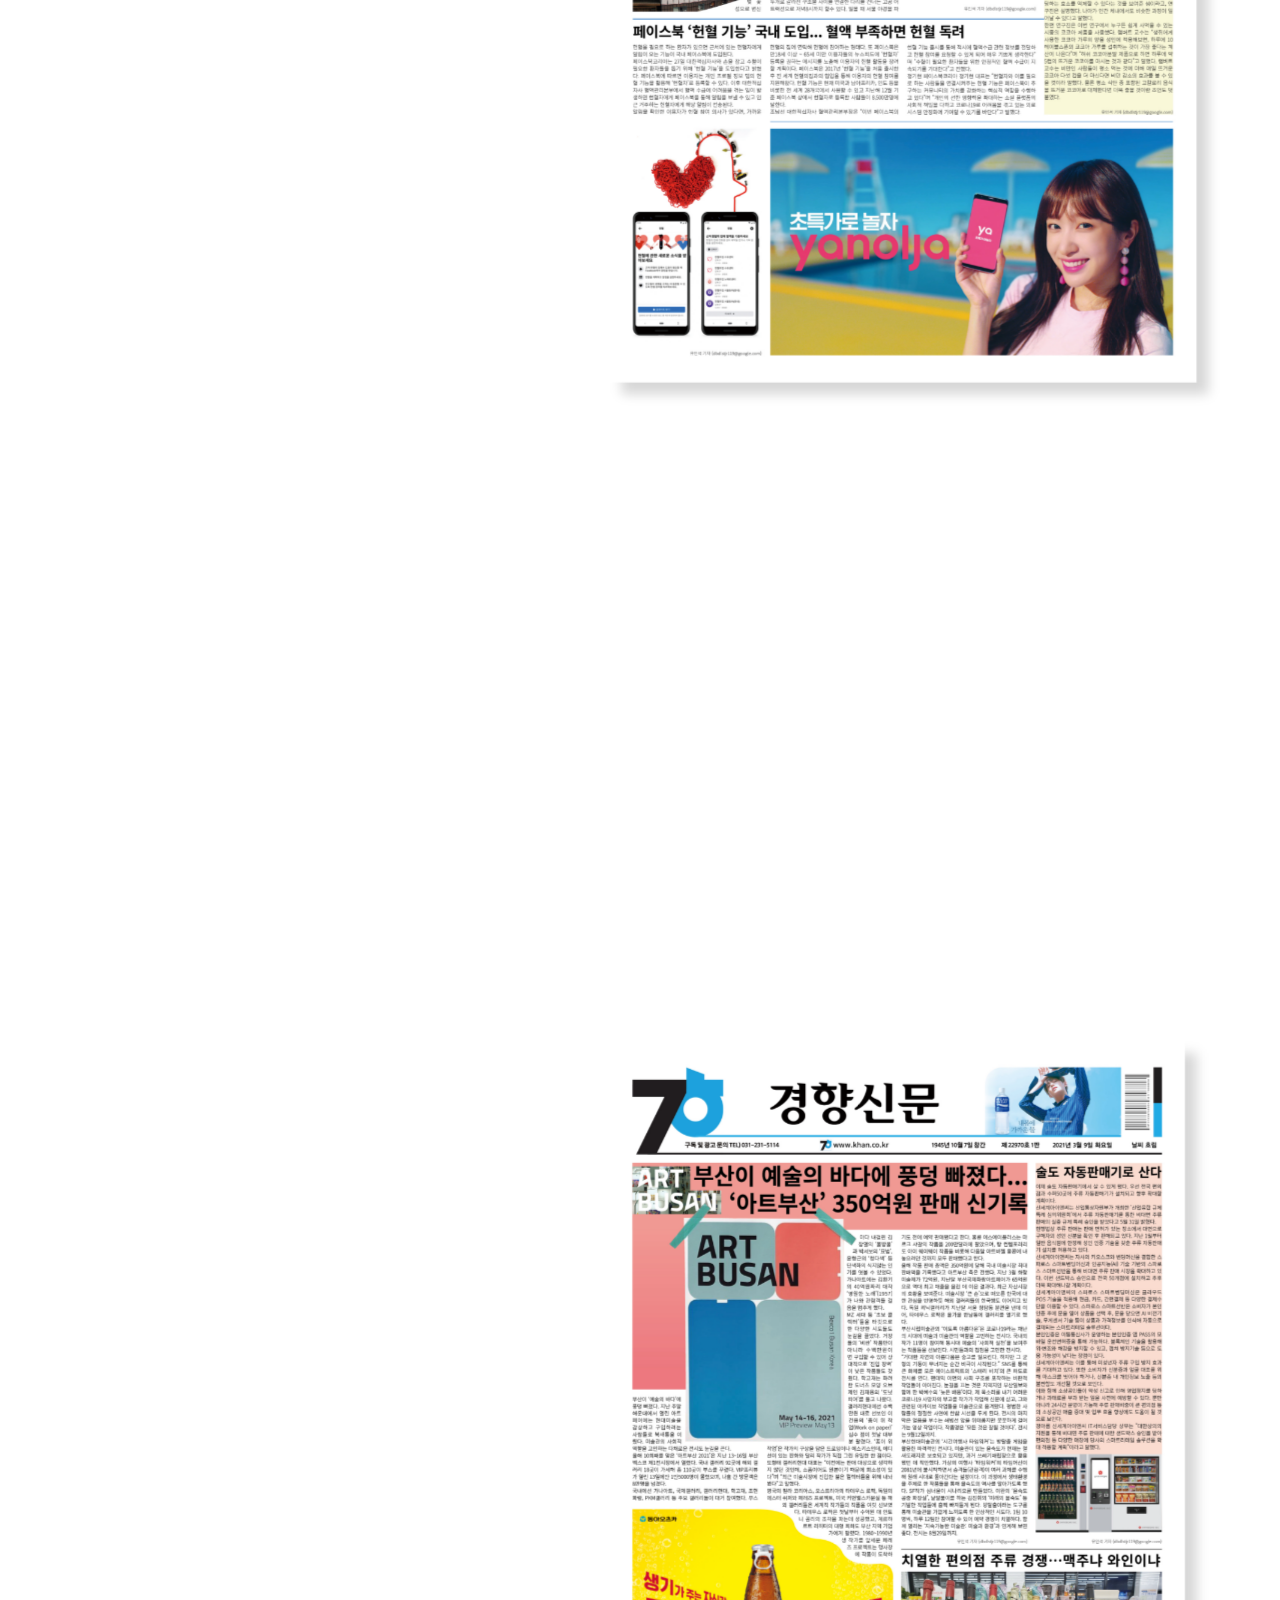
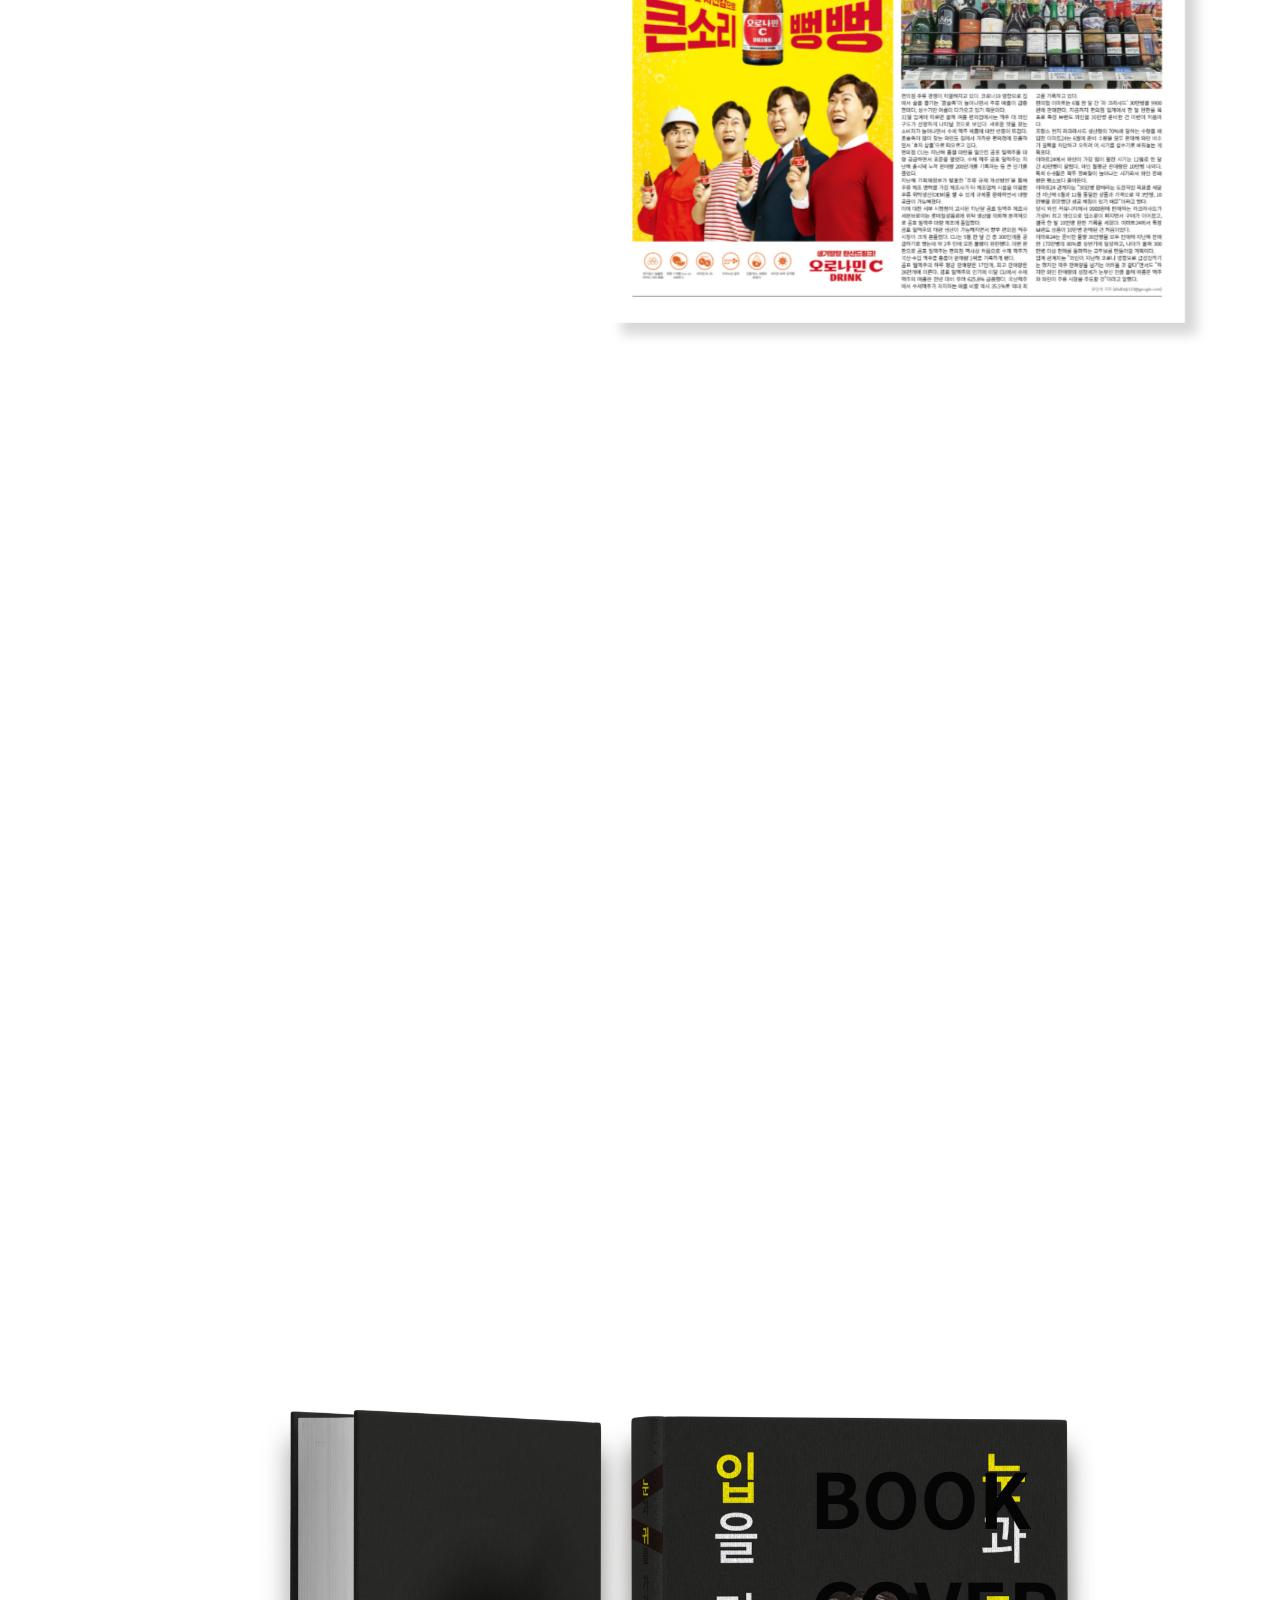
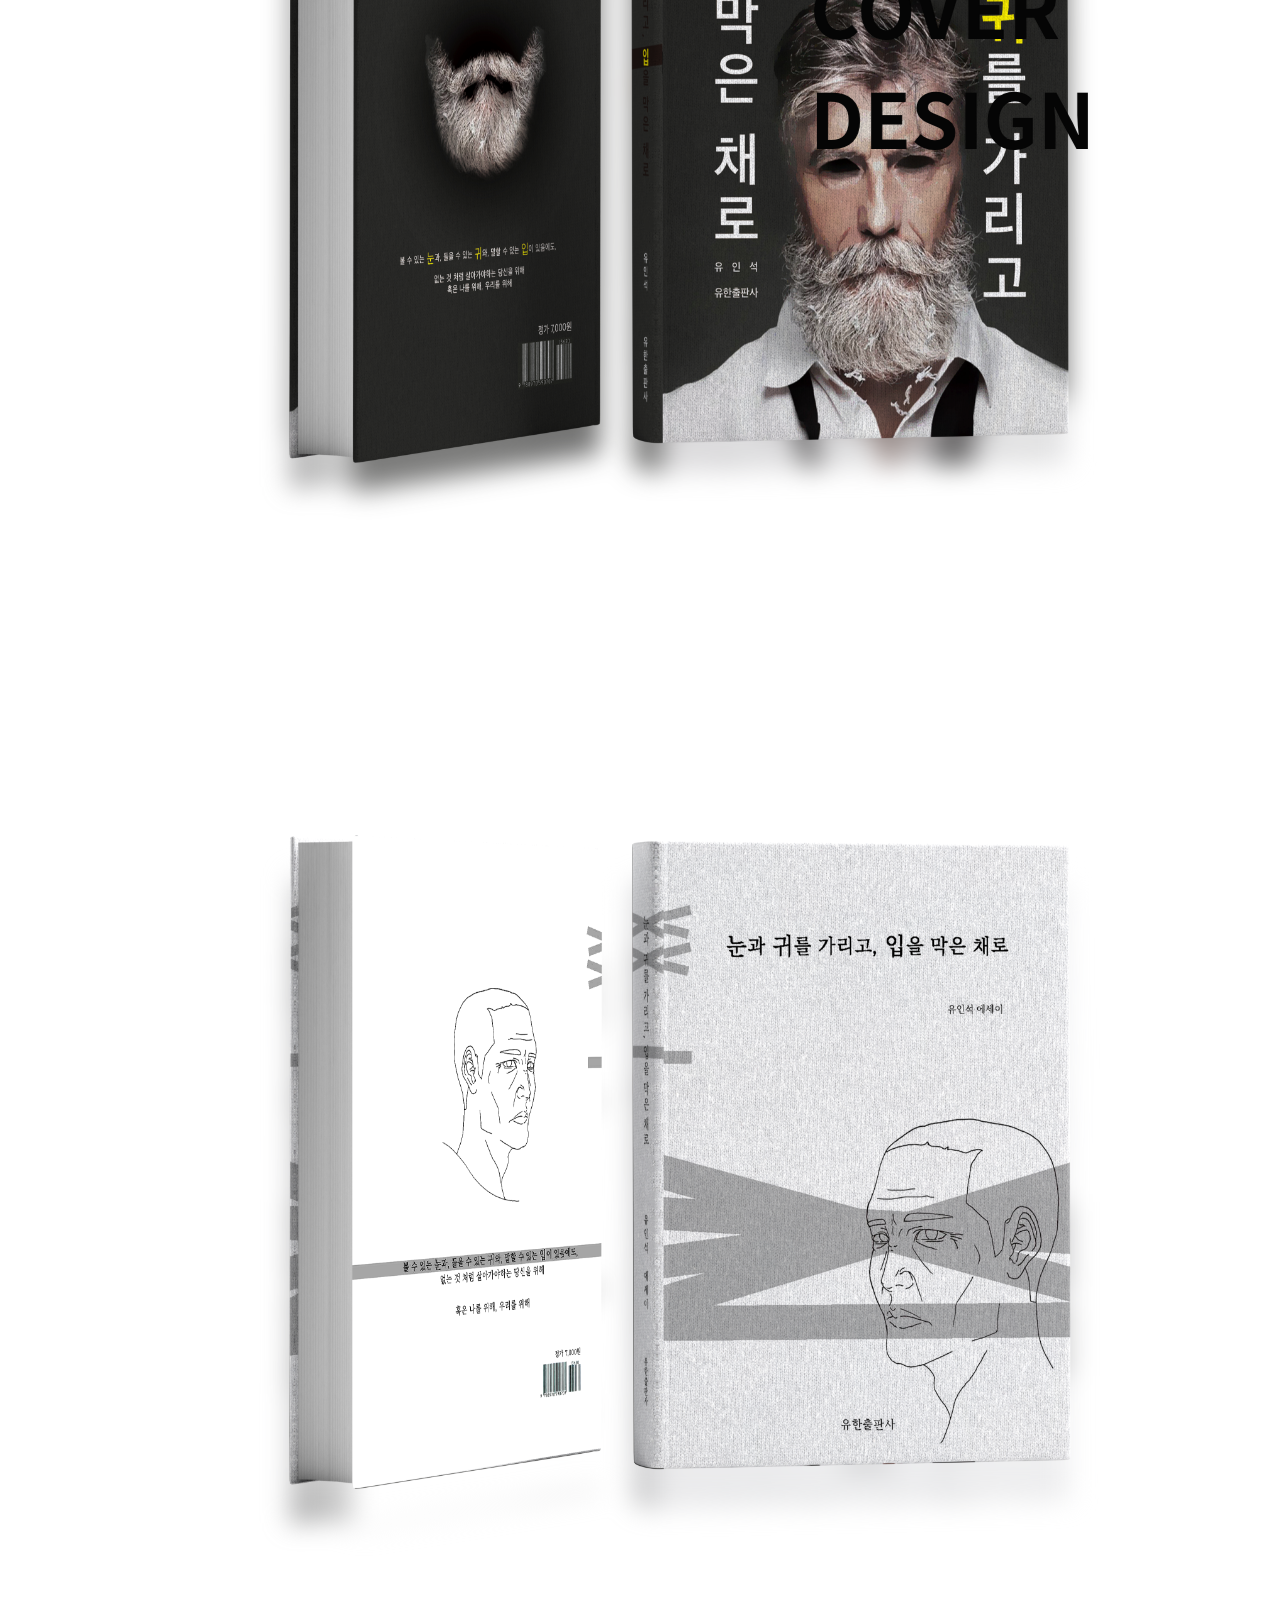
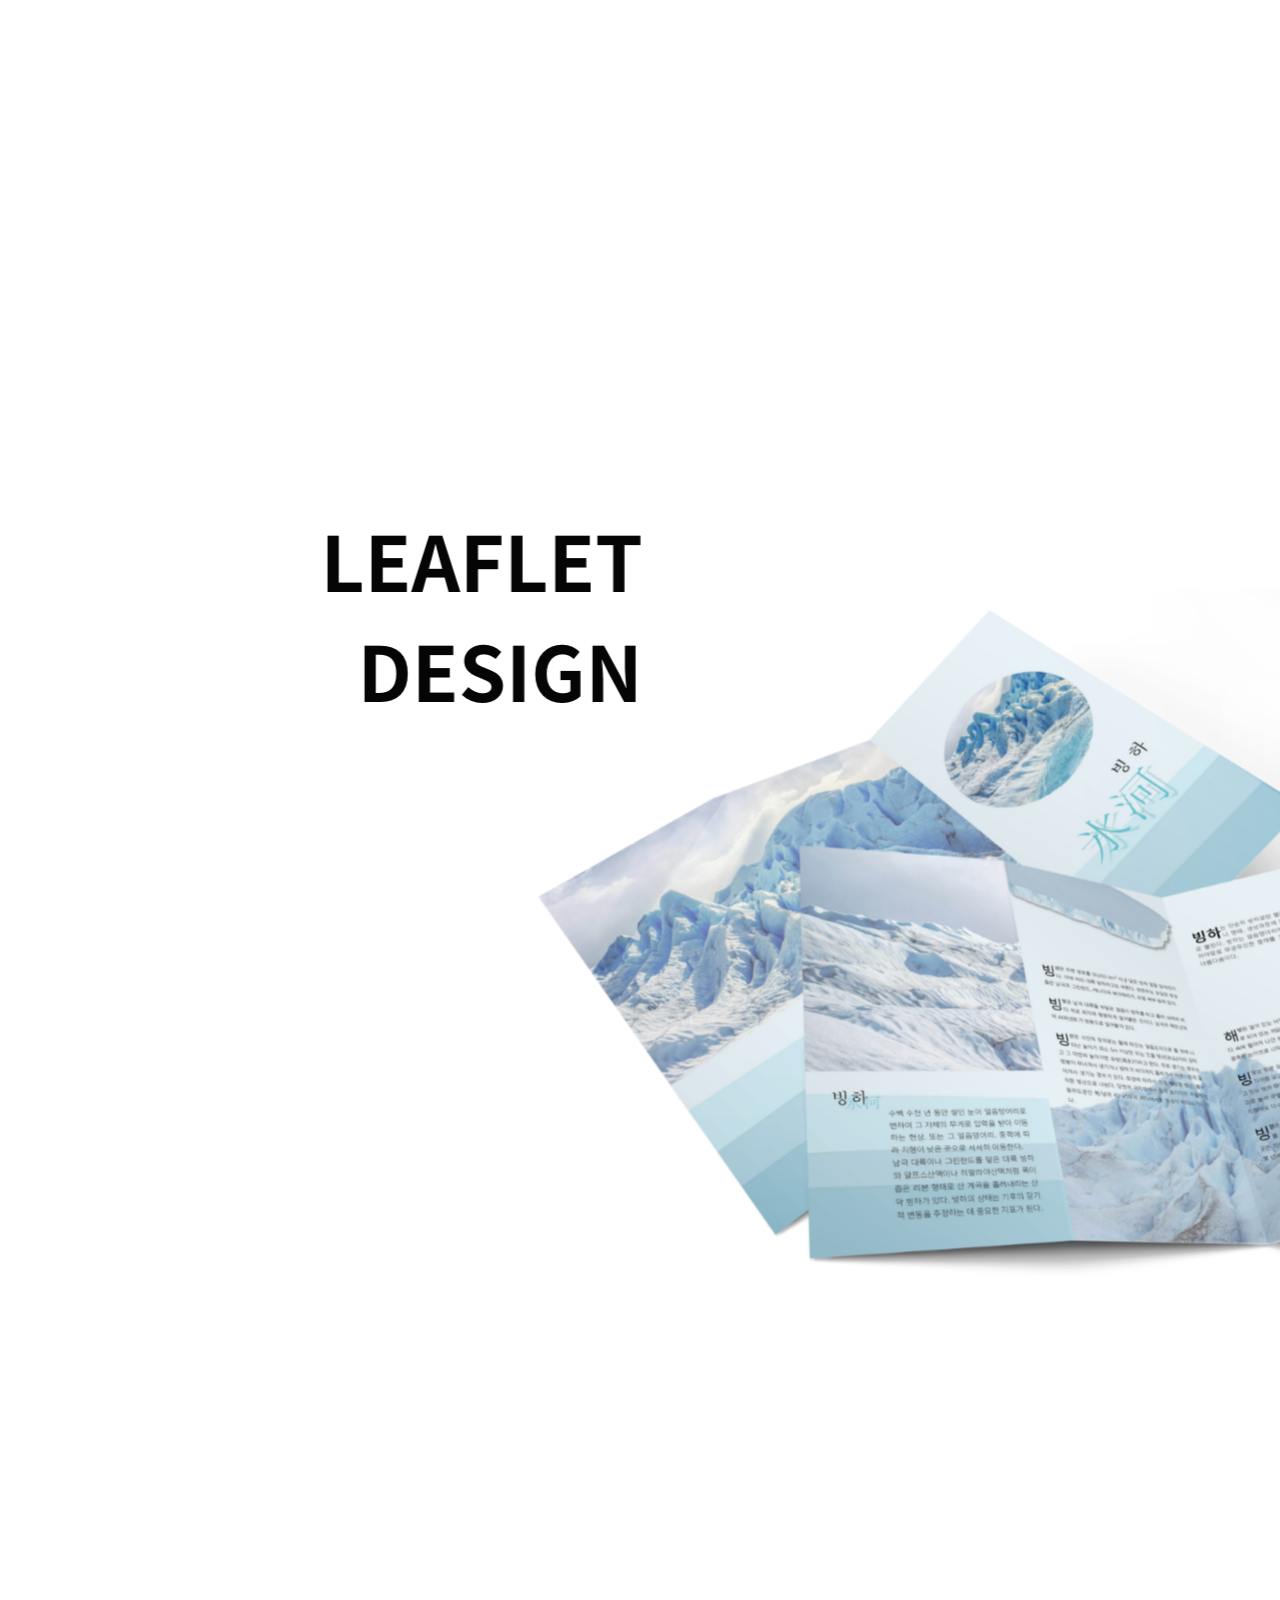
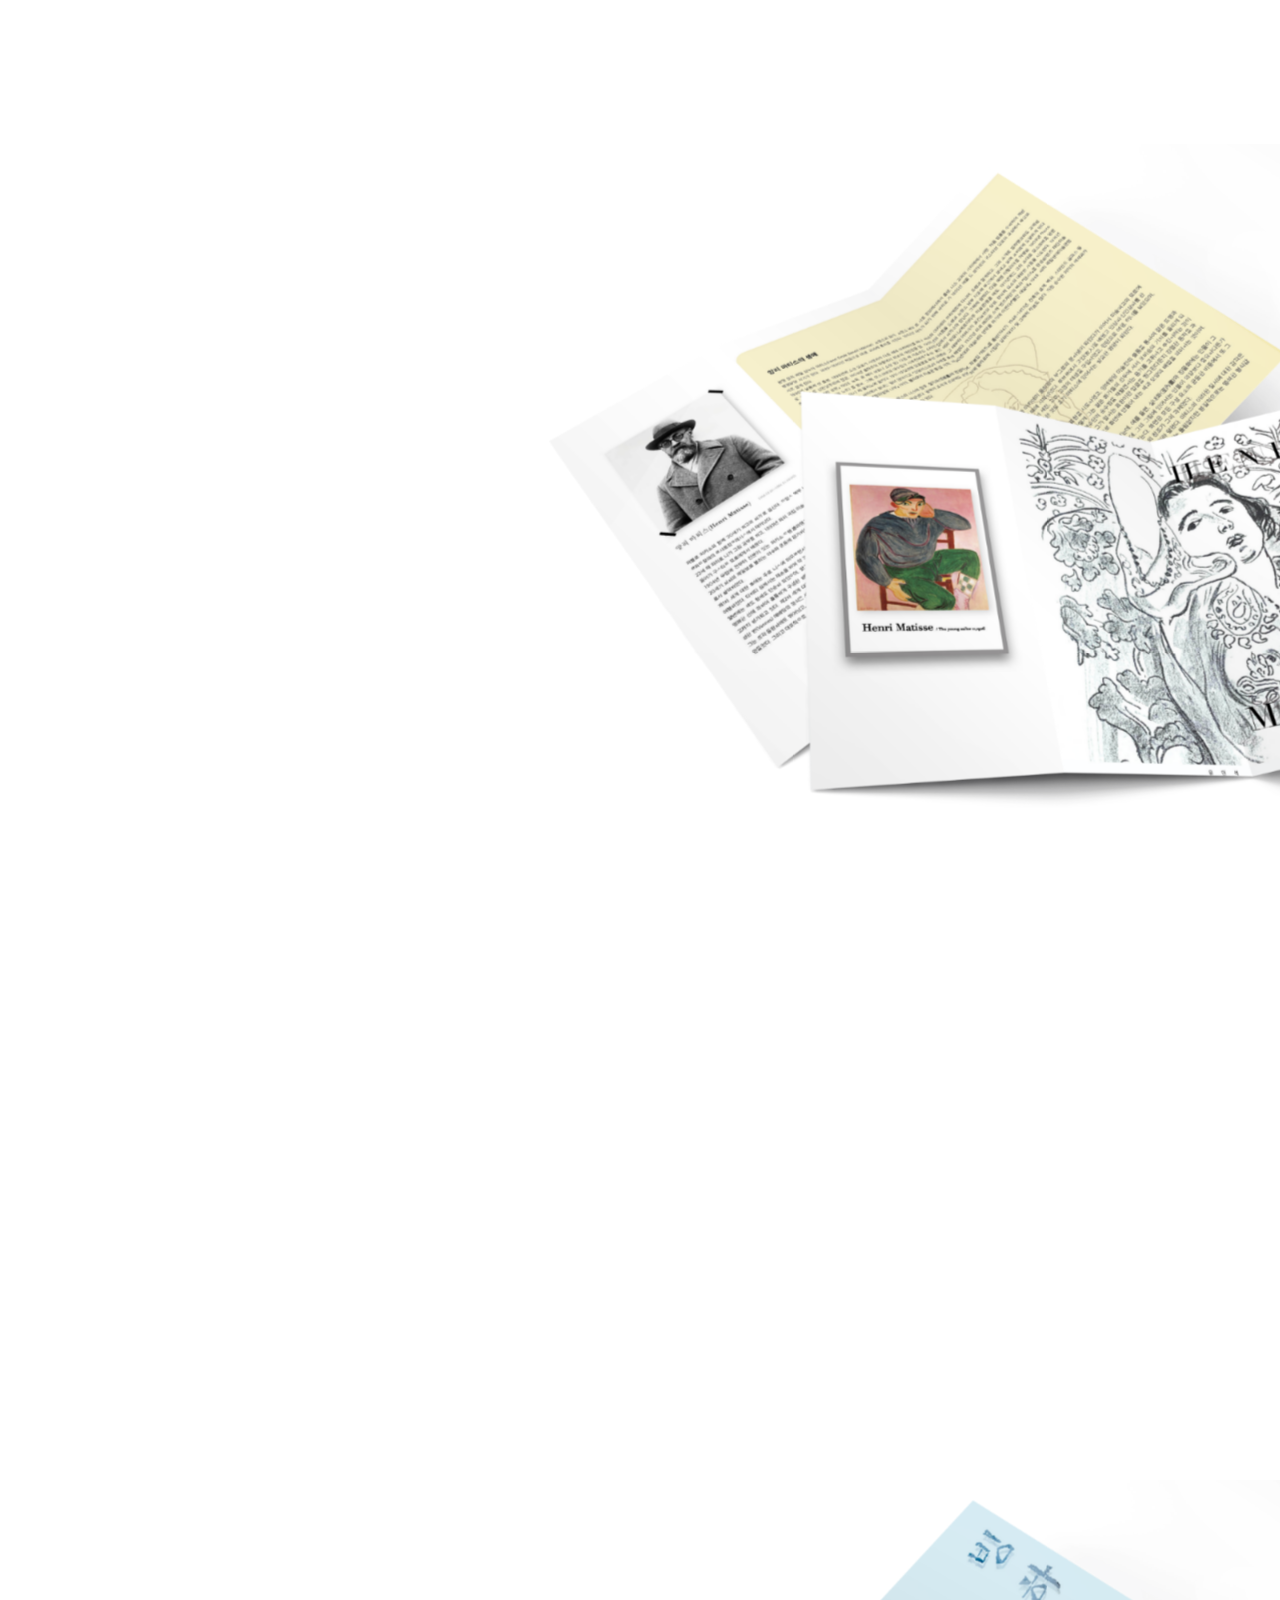
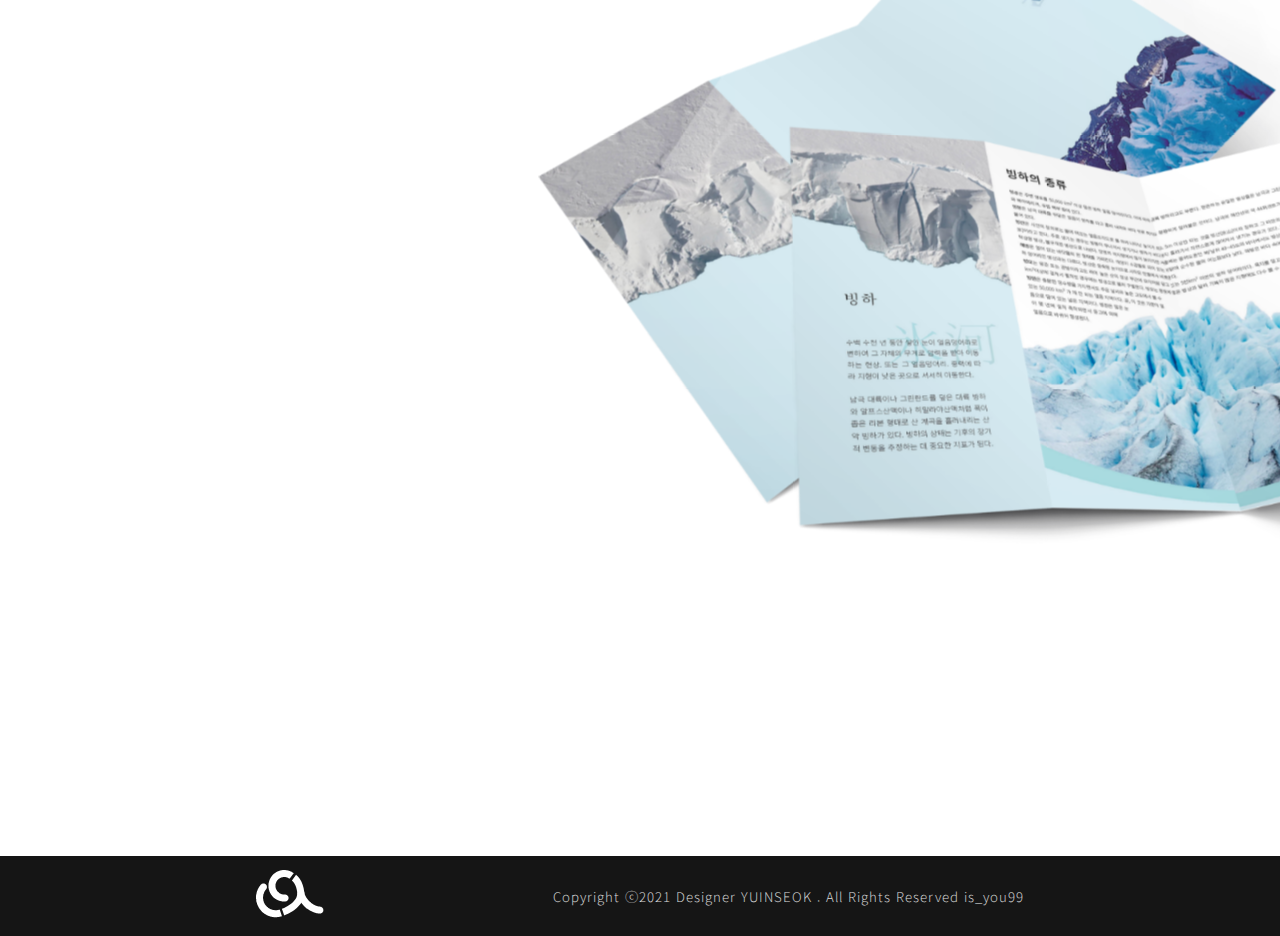
<file: sub03.html>
<!DOCTYPE html>
<html lang="ko" dir="ltr">


 <head>
   <meta charset="utf-8">
   <title>YUINSEOK PORTFOLIO</title>
   <link rel="stylesheet" href="css/master.css">
   <link rel="preconnect" href="https://fonts.gstatic.com">
   <link href="https://fonts.googleapis.com/css2?family=Noto+Sans+KR:wght@100;300;400;500;700;900&display=swap" rel="stylesheet">
 </head>
 <body>
      <a name="header"></a>
  <header>
    <!--/스크립트 적용 부문 시작 -->
    <link rel="stylesheet" href="https://unpkg.com/aos@2.3.1/dist/aos.css" />
    <script src="https://unpkg.com/aos@2.3.1/dist/aos.js"></script>
    <!--/스크립트 적용 부문 끝 -->
    <nav>

      <ul>
        <li><a href="sub01.html">Advertisement</a></li>
        <li><a href="sub02.html">Package</a></li>
        <li><a href="index.html"><img src="img/last_logo.png" alt="메인로고"></a></li>
        <li style="color:#888888">Editorial</li>
        <li><a href="sub04.html">UI/UX</a></li>
    </ul>

    </nav>

  </header>
<body>

  <div class="sub03bg">

  <div class="sub_tit3">
  <div class="03_tit" data-aos="fade-up"><img src="img/sub03_tit.png" alt="">

  </div>
  </div>
  </div>

<div class="npdarea">

  <div class="npdlogo npd"><img src="img/npdlogo.png" alt="">

  </div>
  <div class="npdcontents">

    <div class="npd1 npdimg"><img src="img/npd1.png" alt=""></div>
    <div class="npd2 npdimg"><img src="img/npd2.png" alt=""></div>
    <div class="npd3 npdimg"><img src="img/npd3.png" alt=""></div>
  </div>

</div>

<div class="bcdarea">

  <div class="bcdcontents ca">

    <div class="bcd1 bcdimg"><img src="img/bcd1.png" alt=""></div>
    <div class="bcd2 bcdimg"><img src="img/bcd2.png" alt=""></div>

  </div>

  <div class="bcdlogo"><img src="img/bcdlogo.png" alt="">

  </div>
</div>
  <div class="ldarea">

    <div class="ldlogo"><img src="img/ldlogo.png" alt="">

    </div>
    <div class="ldcontents">

      <div class="ld1 ldimg"><img src="img/ld1.png" alt=""></div>
      <div class="ld2 ldimg"><img src="img/ld2.png" alt=""></div>
      <div class="ld3 ldimg"><img src="img/ld3.png" alt=""></div>

    </div>





</div>


</body>
      <footer>
        <div class="footerwrap">
          <div class="footerleft">
            <li><a href="index.html"><img src="img/last_logo.png" alt="last logo"></a></li>
          </div>
          <div class="footerright">
            Copyright ⓒ2021 Designer YUINSEOK . All Rights Reserved is_you99
          </div>
        </div>
      </footer>

      <div class="gototop">
        <a href="#header"><img src="img/gototop.png"</a></div>

  <!--/스크립트 적용 부문 시작 -->
        <script>
      AOS.init({easing: 'ease-out-back',duration: 1000});
  </script>
  <!--/스크립트 적용 부문 끝 -->
   </body>

   </html>
</file>
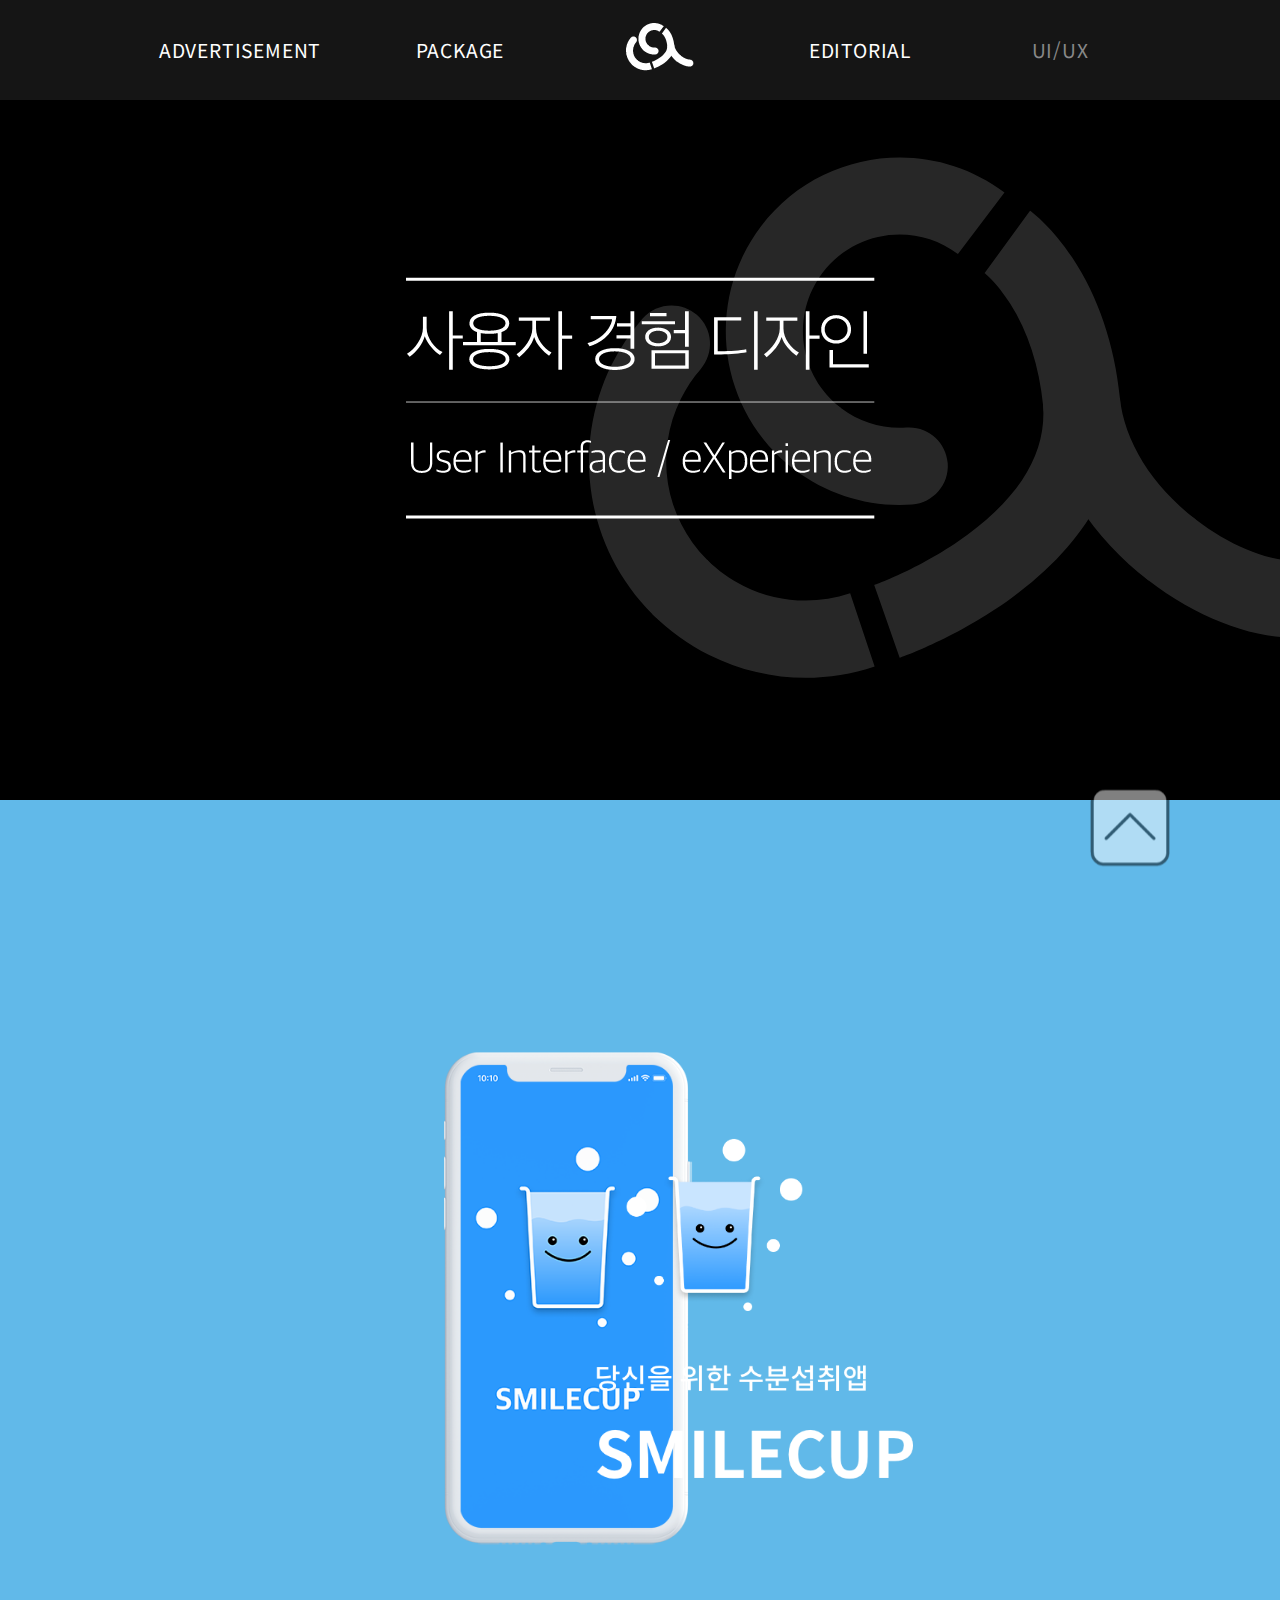
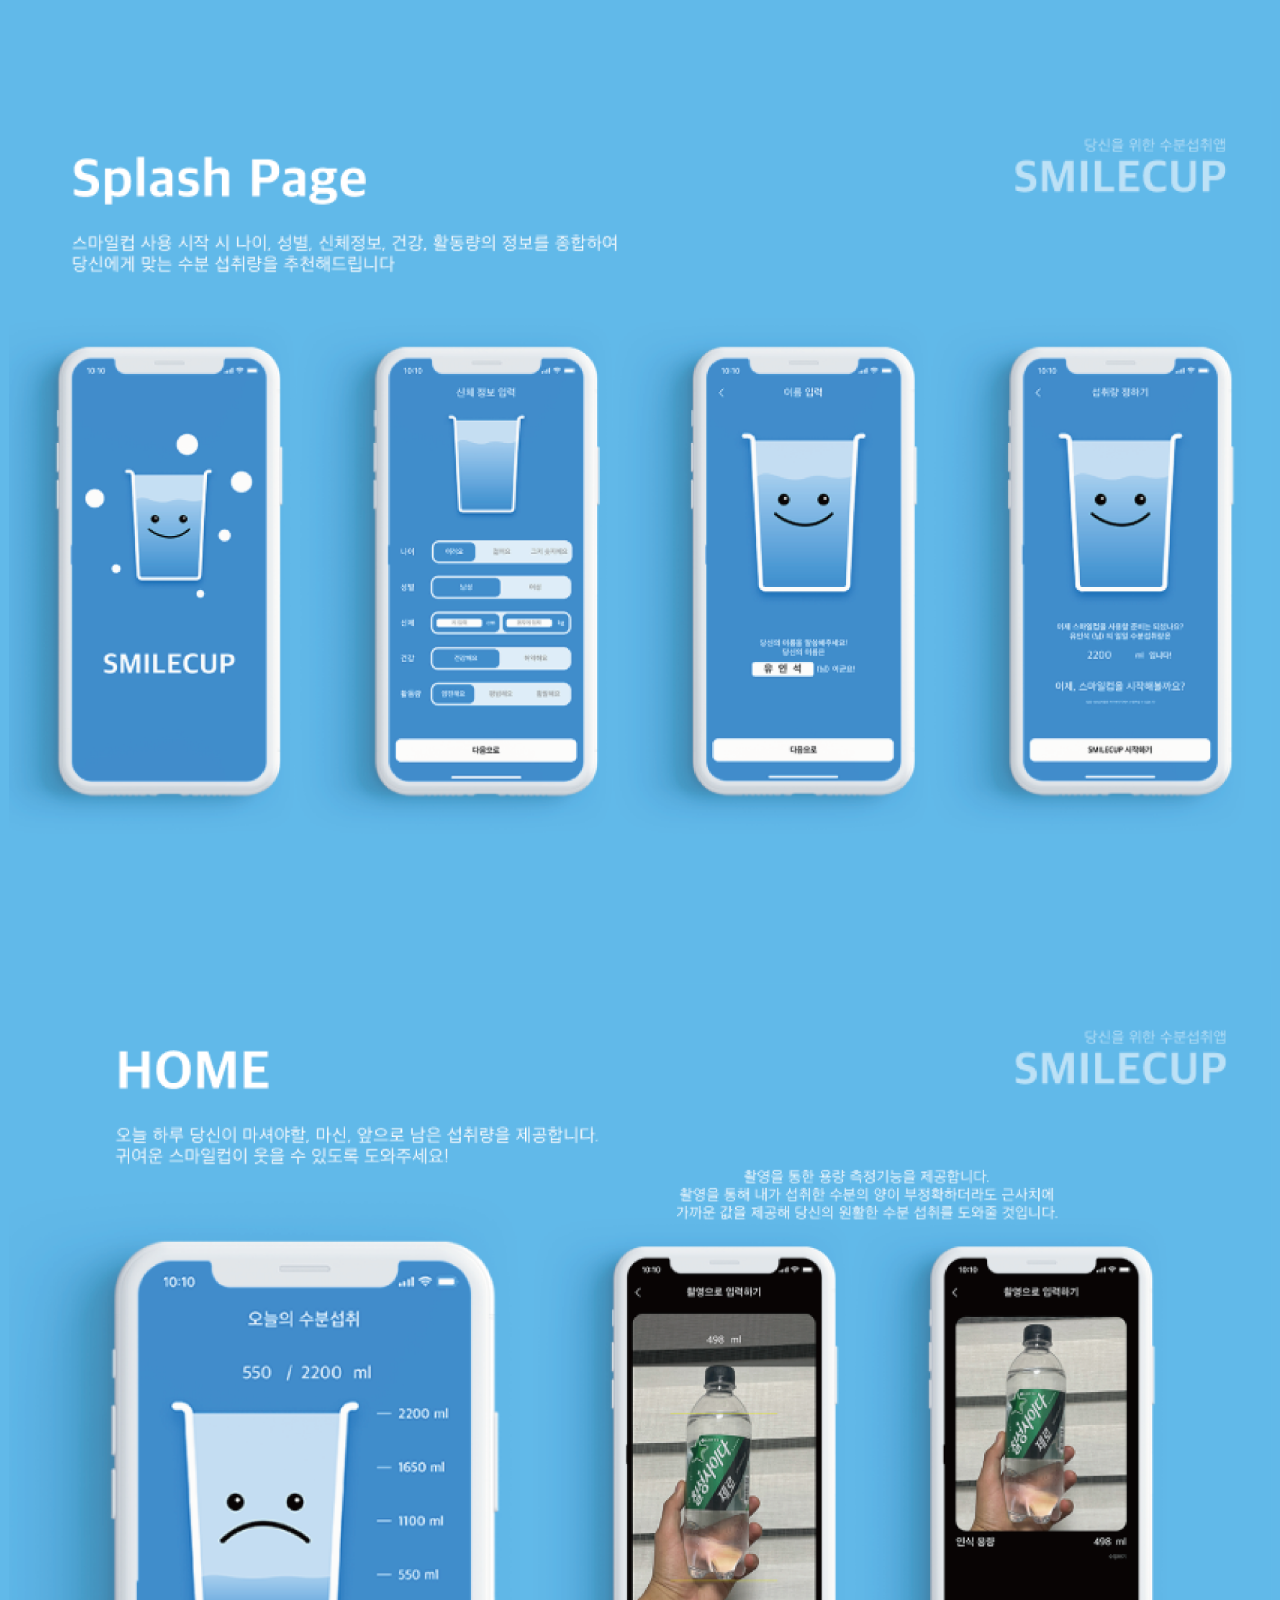
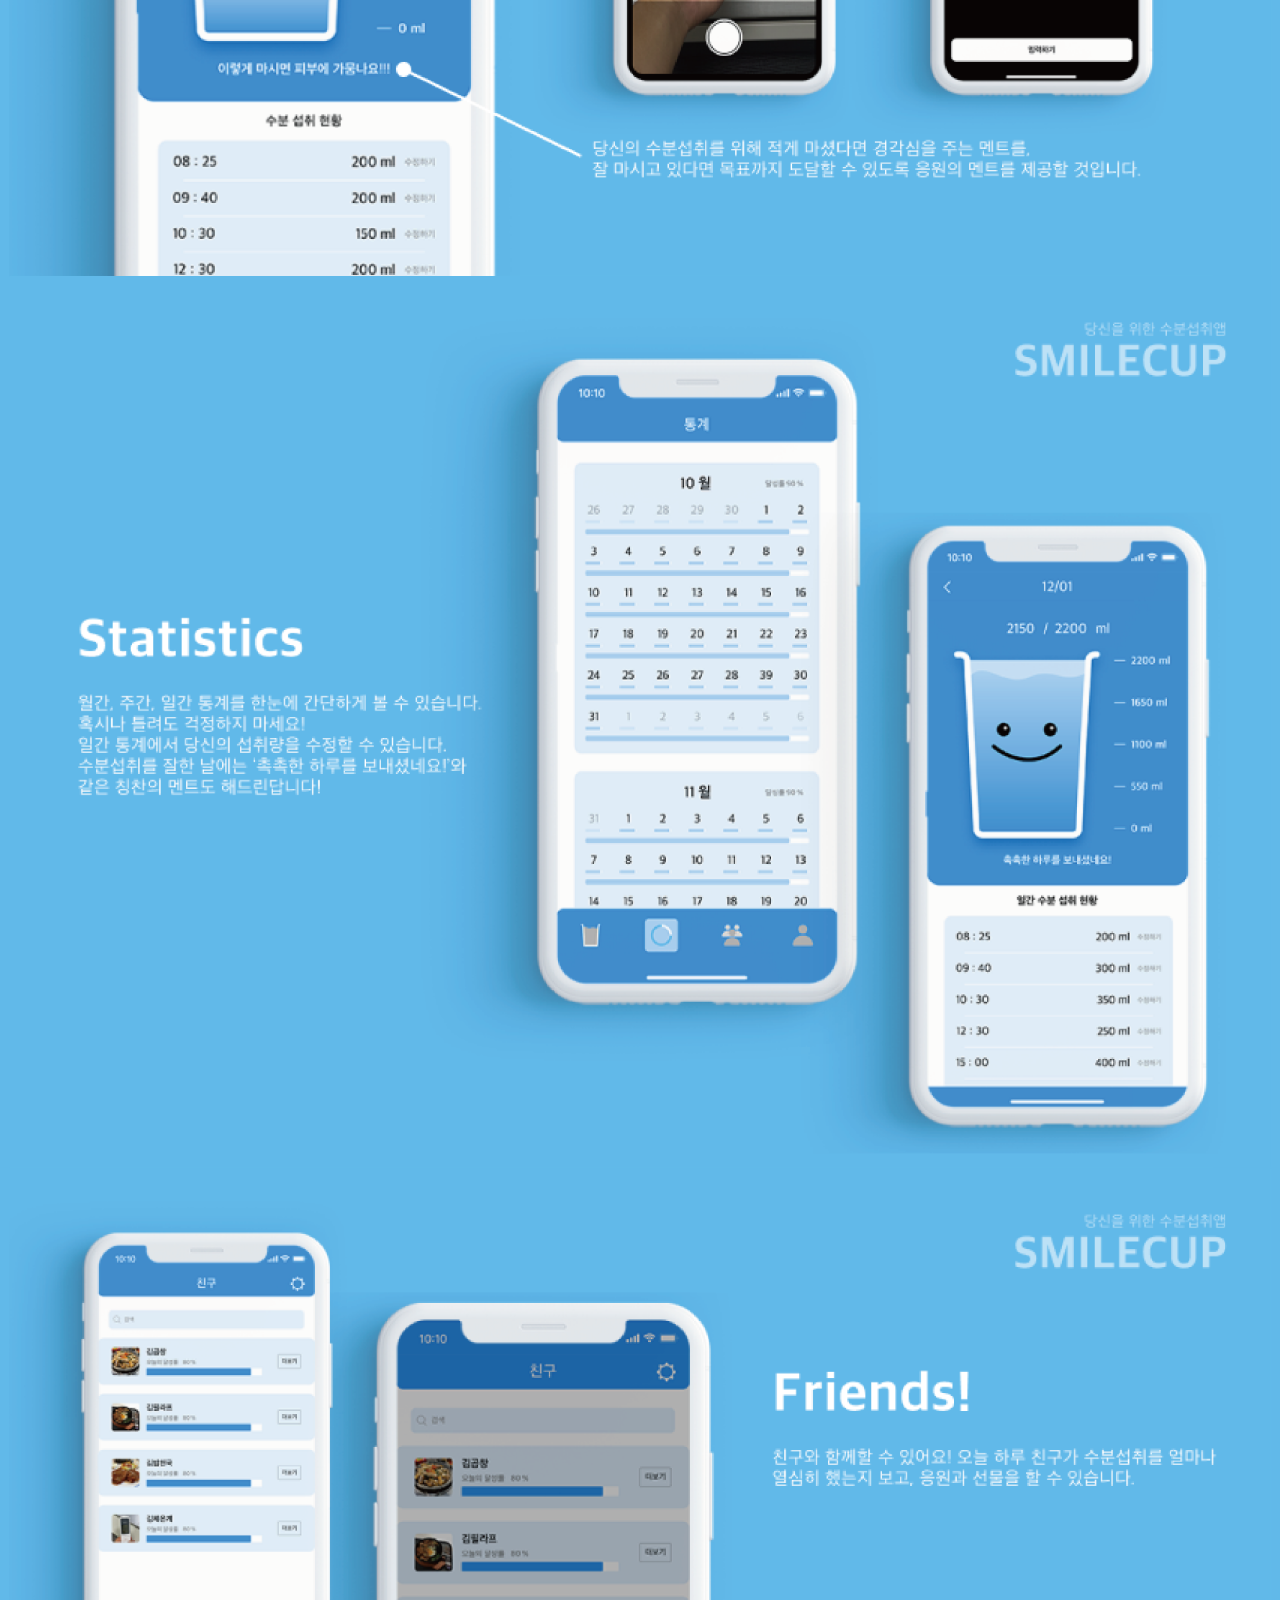
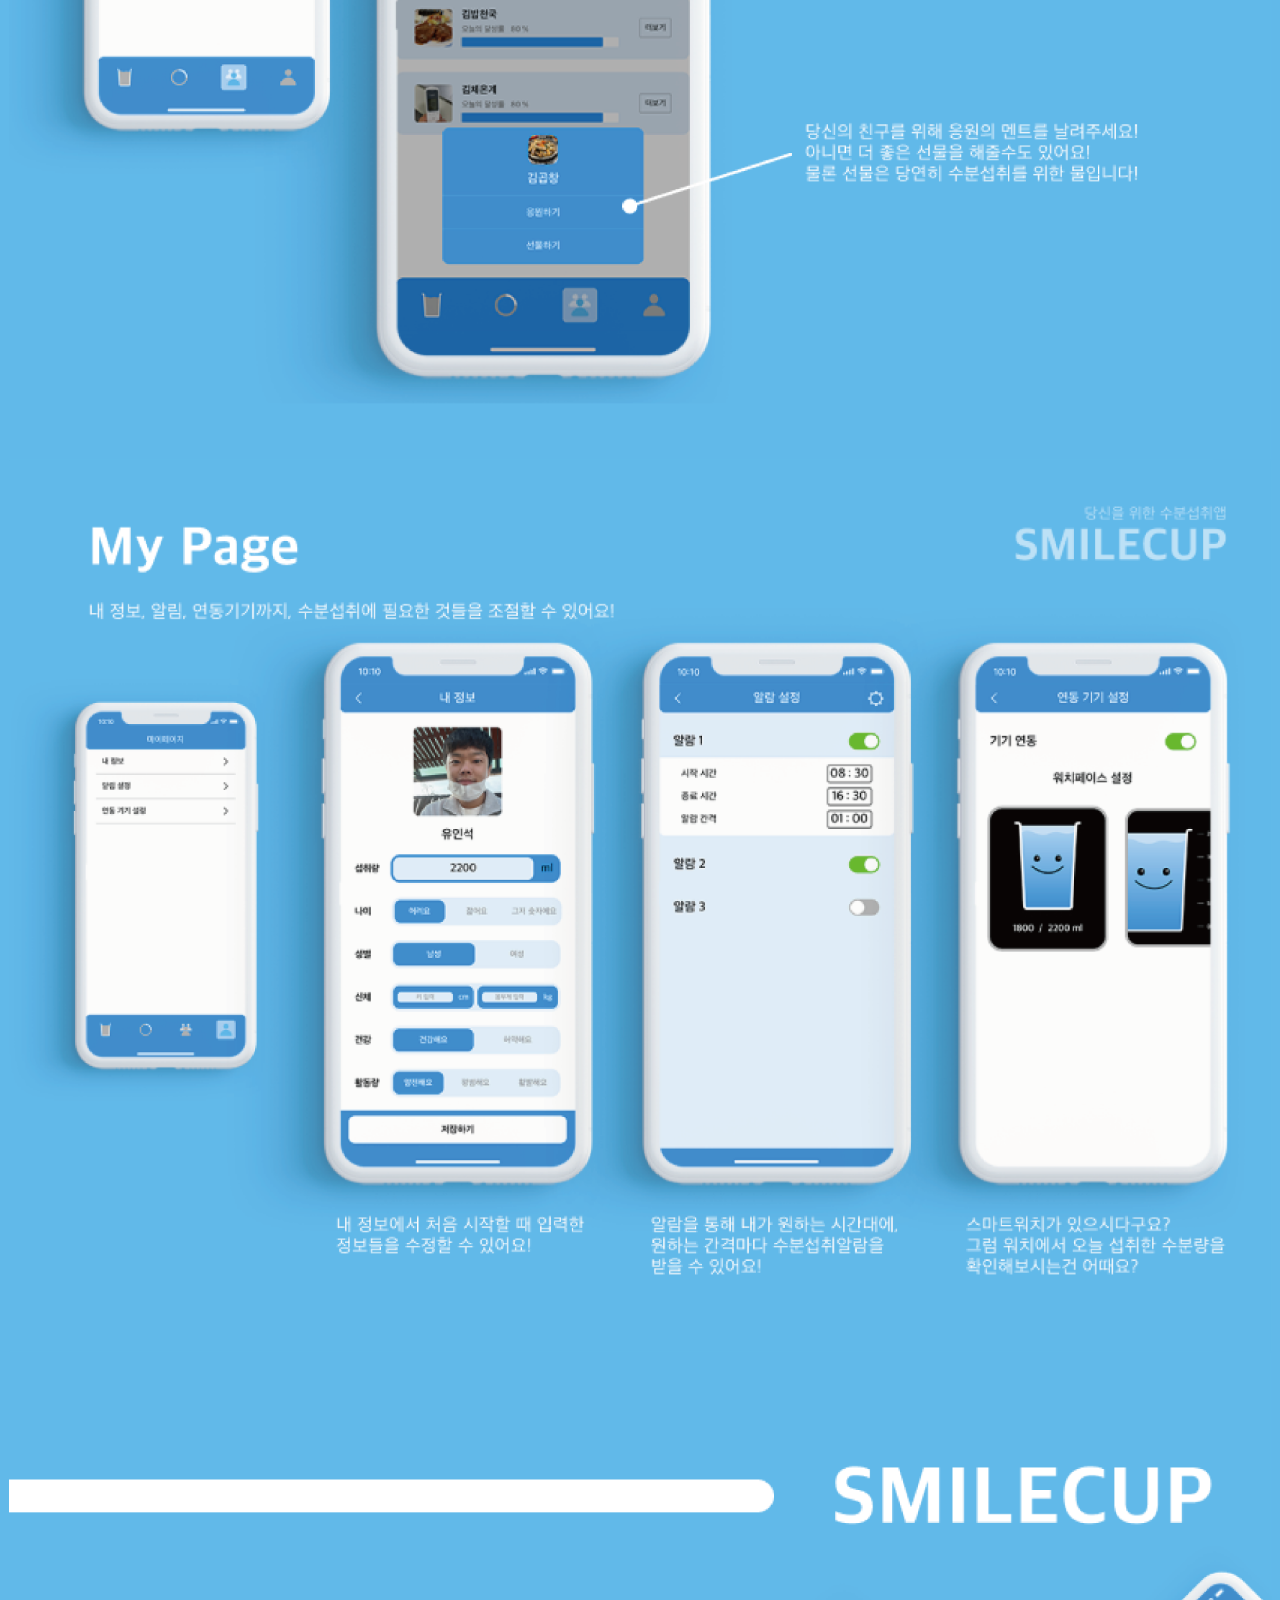
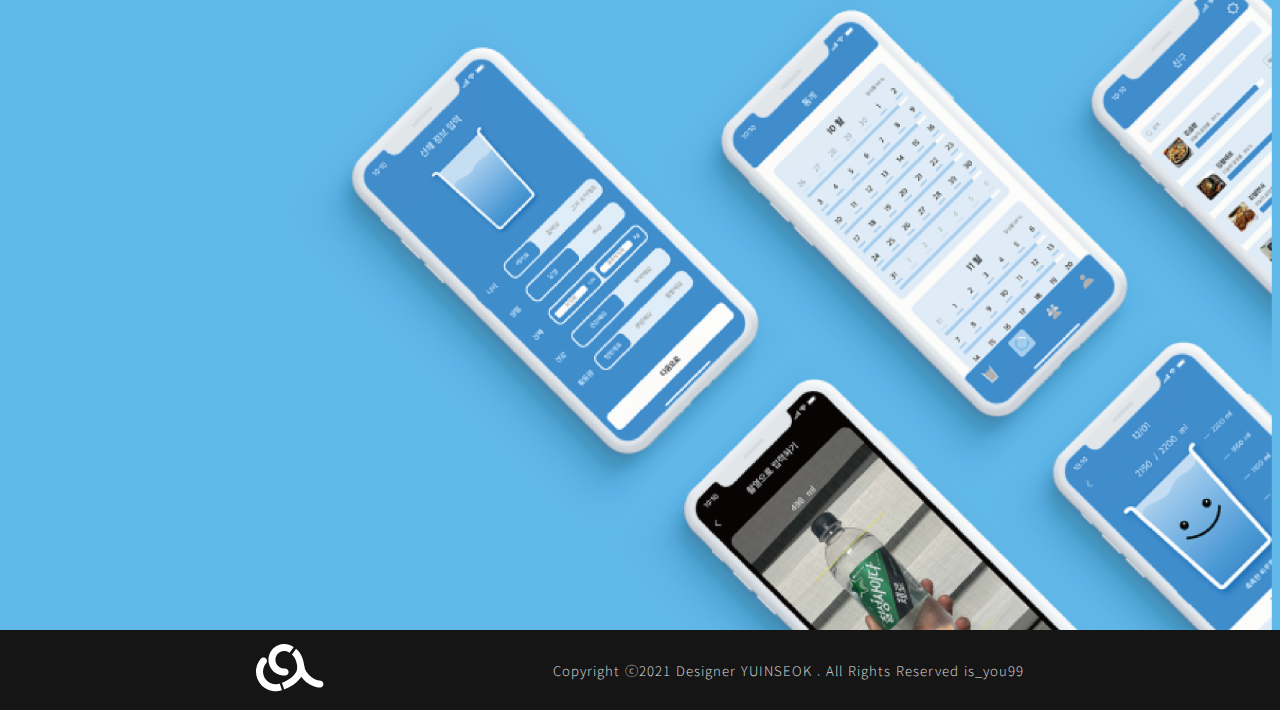
<file: sub04.html>
<!DOCTYPE html>
<html lang="ko" dir="ltr">


 <head>
   <meta charset="utf-8">
   <title>YUINSEOK PORTFOLIO</title>
   <link rel="stylesheet" href="css/master.css">
   <link rel="preconnect" href="https://fonts.gstatic.com">
   <link href="https://fonts.googleapis.com/css2?family=Noto+Sans+KR:wght@100;300;400;500;700;900&display=swap" rel="stylesheet">
 </head>
 <body>
      <a name="header"></a>
  <header>
    <!--/스크립트 적용 부문 시작 -->
    <link rel="stylesheet" href="https://unpkg.com/aos@2.3.1/dist/aos.css" />
    <script src="https://unpkg.com/aos@2.3.1/dist/aos.js"></script>
    <!--/스크립트 적용 부문 끝 -->
    <nav>

      <ul>
        <li><a href="sub01.html">Advertisement</a></li>
        <li><a href="sub02.html">Package</a></li>
        <li><a href="index.html"><img src="img/last_logo.png" alt="메인로고"></a></li>
        <li><a href="sub03.html">Editorial</a></li>
        <li style="color:#888888">UI/UX</li>
    </ul>

    </nav>

  </header>
<body>

  <div class="sub04bg">

  <div class="sub_tit4">
  <div class="04_tit" data-aos="fade-up"><img src="img/sub04_tit.png" alt="">

  </div>
  </div>
  </div>

<div class="smilecup">

<div class="scimg p1">
  <div class="splash sc"><img src="img/splash.png"></div>
  <div class="scbrand sc"><img src="img/smilcupbrand.png"></div>
</div>

<div class="scimg p2 "></div>
<div class="scimg p3 "></div>
<div class="scimg p4"></div>
<div class="scimg p5"></div>
<div class="scimg p6"></div>
<div class="scimg p7"></div>

</div>


</body>
      <footer>
        <div class="footerwrap">
          <div class="footerleft">
            <li><a href="index.html"><img src="img/last_logo.png" alt="last logo"></a></li>
          </div>
          <div class="footerright">
            Copyright ⓒ2021 Designer YUINSEOK . All Rights Reserved is_you99
          </div>
        </div>
      </footer>

      <div class="gototop">
        <a href="#header"><img src="img/gototop.png"</a></div>

  <!--/스크립트 적용 부문 시작 -->
        <script>
      AOS.init({easing: 'ease-out-back',duration: 1000});
  </script>
  <!--/스크립트 적용 부문 끝 -->
   </body>

   </html>
</file>
<file: css/master.css>
*{margin: 0;padding: 0;text-decoration: none;list-style: none;}

header{position: fixed; width: 100%; opacity: 100%;
  background-color: #151515;height: 100px;
  display: flex;justify-content: center;align-items: center;
z-index: 500;}

nav{width: 1000px; height: 100px; border : 0px solid : red;}

nav > ul{display: grid; grid-template-columns: 0.5fr 0.6fr 0.4fr 0.6fr 0.4fr; height: 100px;}

nav > ul > li{list-style: none; display: flex;justify-content: center;
align-items: center;font-family: 'Noto Sans KR', sans-serif;
font-weight: 400;
letter-spacing: 0.8px;
color: white;
font-size: 1.2rem;border: 0px solid red;
text-transform: uppercase;}

nav > ul > li > a{color: #ffffff;}

nav > ul > li > a:hover{color : #B9B9B9; transform: scale(1.1);transition: 0.2s;}

nav > ul > li > img:hover{transform: scale(1.1);transition: 0.2s;}

.bg{height: 1250px;background-size: cover;background-position: center;
background-color: black;}

.main_tit{ background-image: url('../img/main_bg.png');
  position: relative;
  background-color: black;
  width: 100%;
  height: 1250px;
  display: flex;
  justify-content: center;
  align-items: center;}

.tit{height: 800px; display: block;position: absolute; margin-top: 100px;}

.index_bg1{width: 100%; height: 620px;display: flex;justify-content: center;
margin-top: 100px;}

.whoisheimg{display: fixed; justify-content: center;
margin-left:100px;}
.whoishe{ margin-top: 30px;font-size: 1rem; line-height: 1.4rem;
  display: fixed;justify-content: center;font-family: 'Noto Sans KR',sans-serif;}
  .whoishe > h3 {font-size: 1.2rem;}
.whoishe > h6 {font-size: 1.2rem;font-weight: 400;letter-spacing: 0.8px;}
.area1{width:50%; height: 620px;}


.index_bg2{width: 100%; height: 720px;display: flex;justify-content: center;
 background-color: black;}
.ability{display: fixed; justify-content: center;
margin-left:550px;margin-top: 150px;}
.abilityimg{display: fixed; justify-content: center;
margin-right:100px;margin-top: 100px;}
.area2{width: 50%; height: 720px; }

.index_bg3{width: 100%; height: 720px;display: flex;justify-content: center;
}
.careerimg{display: fixed; justify-content: center;
margin-left:100px;margin-top: 100px;}
.career{justify-content: center; align-items: center;font-size: 1.1rem;
margin-top: 60px;}
.career > h6 {font-size: 1.1rem;font-family: 'Noto Sans KR', sans-serif;
font-weight: 400;
letter-spacing: 0.8px;}

.area3{width: 50%; height: 620px;}


footer{height: 80px;width: 100%;background-color: #151515;display: flex;justify-content: center;align-items: center;}
.footerwrap{width: 60%; height: 50px;display: flex;justify-content: space-between;align-items: center;}
.footerleft{display: inline-block;}
.footerright{display: inline-block;font-family: 'Noto Sans KR', sans-serif;font-weight: 200;letter-spacing: 1px;color: #E0E0E0;font-size: 10pt;}
.gototop{position: fixed; bottom:0px; right:100px; bottom: 20px; opacity: 0.5; transform: scale(0.8);}
.gototop img {width:100px;}

/*-----sub01반영 css-----*/

.sub01bg{width: 100%;height:800px;background-size: cover;background-position: center;
background-color: black;}

.sub_tit{ background-image: url('../img/sub_bg.png');
  position: relative; background-repeat: no-repeat;
  background-color: black;
  width: 100%;
  height: 800px;
  display: flex;
  justify-content: center;
  align-items: center;}


  .psaarea{width: 100%; height: 2000px;display: flex;justify-content: center;
    margin-top: 200px;}

.psalogo{width: 30%;}
.psalogo > img{ transform: translateX(110%) translatey(-30%);position: sticky;
top:350px; margin-top: 200px;}

.psacontents{width: 70%;}
.psa1{ margin-top: 100px;margin-left: 250px;
display: fixed;justify-content: center;}
.psa2{ margin-top: 250px;margin-left: 250px;
display: fixed;justify-content: center;}
.psa3{ margin-top: 250px;margin-left: 250px;
display: fixed;justify-content: center;}


.caarea{width: 100%; height: auto;display: flex;justify-content: center;
  margin-top: 200px;}

.calogo{width: 30%;}
.calogo > img{ transform: translateX(90%) translatey(-30%);position: sticky;
top:350px; margin-top: 300px;padding-bottom: 100px;}

.cacontents{width: 70%;}
.ca1{  margin-top: 200px; margin-left: 250px;
display: fixed;justify-content: center;}
.ca2{  margin-top: 250px;margin-left: 250px;
padding-bottom: 200px; display: fixed;justify-content: center;}


/*-----sub02반영 css-----*/


.sub02bg{width: 100%;height:800px;background-size: cover;background-position: center;
background-color: black;}

.sub_tit2{ background-image: url('../img/sub_bg.png');
  position: relative; background-repeat: no-repeat;
  background-color: black;
  width: 100%;
  height: 800px;
  display: flex;
  justify-content: center;
  align-items: center;}


  .pdp1area{width: 100%; height:2500px;display: flex;justify-content: center;
    margin-top: 00px;margin-bottom: 100px;}

.pdp1{width: 100%; height: 2500px;display: flex;justify-content: center;
  padding-bottom: 100px; transform: scale(0.8); }

    .pdp2area{width: 100%; height:3600px;display: flex;justify-content: center;}

.pdp2{width: 100%; height: 3600px;display: flex;justify-content: center;
  padding-bottom: 100px;transform: scale(0.8);}


/*-----sub03반영 css-----*/

.sub03bg{width: 100%;height:800px;background-size: cover;background-position: center;
background-color: black;}

.sub_tit3{ background-image: url('../img/sub_bg.png');
  position: relative; background-repeat: no-repeat;
  background-color: black;
  width: 100%;
  height: 800px;
  display: flex;
  justify-content: center;
  align-items: center;}


  .npdarea{width: 100%; height: 5000px;display: flex;justify-content: center;}

.npdlogo{width: 30%;}
.npdlogo > img{ transform: translateX(150%) translatey(-30%);position: sticky;
top:350px; margin-top: 400px;}

.npdcontents{width: 70%;}

.npd1{margin-left: 50px;
display: fixed;justify-content: center; transform:scale(0.6);}
.npd2{margin-left: 50px;
display: fixed;justify-content: center; transform:scale(0.6);}
.npd3{margin-left: 50px;
display: fixed;justify-content: center; transform:scale(0.6);}


.bcdarea{width: 100%; height: 2000px;display: flex;justify-content: center;
  margin-top: 300px;}

.bcdlogo{width: 30%;}
.bcdlogo > img{ transform: translateX(-30%) translatey(-30%);position: sticky;
top:350px; margin-top: 300px;padding-bottom: 200px;}

.bcdcontents{width: 70%;}

.bcd1{  margin-top: 100px; margin-left: 250px;
display: fixed;justify-content: center; repea}
.bcd2{  margin-top: 300px;margin-left: 250px;
padding-bottom: 100px; display: fixed;justify-content: center;}

.ldarea{width: 100%; height: auto;display: flex;justify-content: center;
  margin-top: 200px;}

.ldlogo{width: 20%;}
.ldlogo > img{ transform: translateX(70%) translatey(-30%);position: sticky;
top:350px; margin-top: 300px;padding-bottom: 100px;}

.ldcontents{width: 80%;}

.ld1{  margin-top: 200px; margin-left:200px;
display: fixed;justify-content: center;transform:scale(0.8);}
.ld2{  margin-top: 250px; margin-left:200px;
padding-bottom: 200px; display: fixed;justify-content: center;
transform:scale(0.8);}
.ld3{  margin-top: 250px; margin-left:200px;
padding-bottom: 200px; display: fixed;justify-content: center;
transform:scale(0.8);}


/*-----sub04반영 css-----*/


.sub04bg{width: 100%;height:800px;background-size: cover;background-position: center;
background-color: black;}

.sub_tit4{ background-image: url('../img/sub_bg.png');
  position: relative; background-repeat: no-repeat;
  background-color: black;
  width: 100%;
  height: 800px;
  display: flex;
  justify-content: center;
  align-items: center;}

.smilecup{background-color: #61B9E9; width: 100%; height: 6230px; align-items: center;}
  .scimg{width: 1263px; height: 892px;background-size: cover;
    background-position: center;display: block; margin-left: auto;  margin-right: auto;}

  .p1{width: 100%;height: 892px;display: flex;justify-content: center;}
.splash{width: 50%; display: flex;justify-content: center;}
.splash > img{ transform: translateX(100%) translatey(-30%);top:350px; margin-top: 400px;}
.scbrand{width: 50%; display: flex;justify-content: center;
transform: scale(0.4) translateX(-80%) translatey(20%);}

  .p2{background-image: url('../img/sc2.png');}
  .p3{background-image: url('../img/sc3.png');}
  .p4{background-image: url('../img/sc4.png');}
  .p5{background-image: url('../img/sc5.png');}
  .p6{background-image: url('../img/sc6.png');}
  .p7{background-image: url('../img/sc7.png');}



..
</file>
